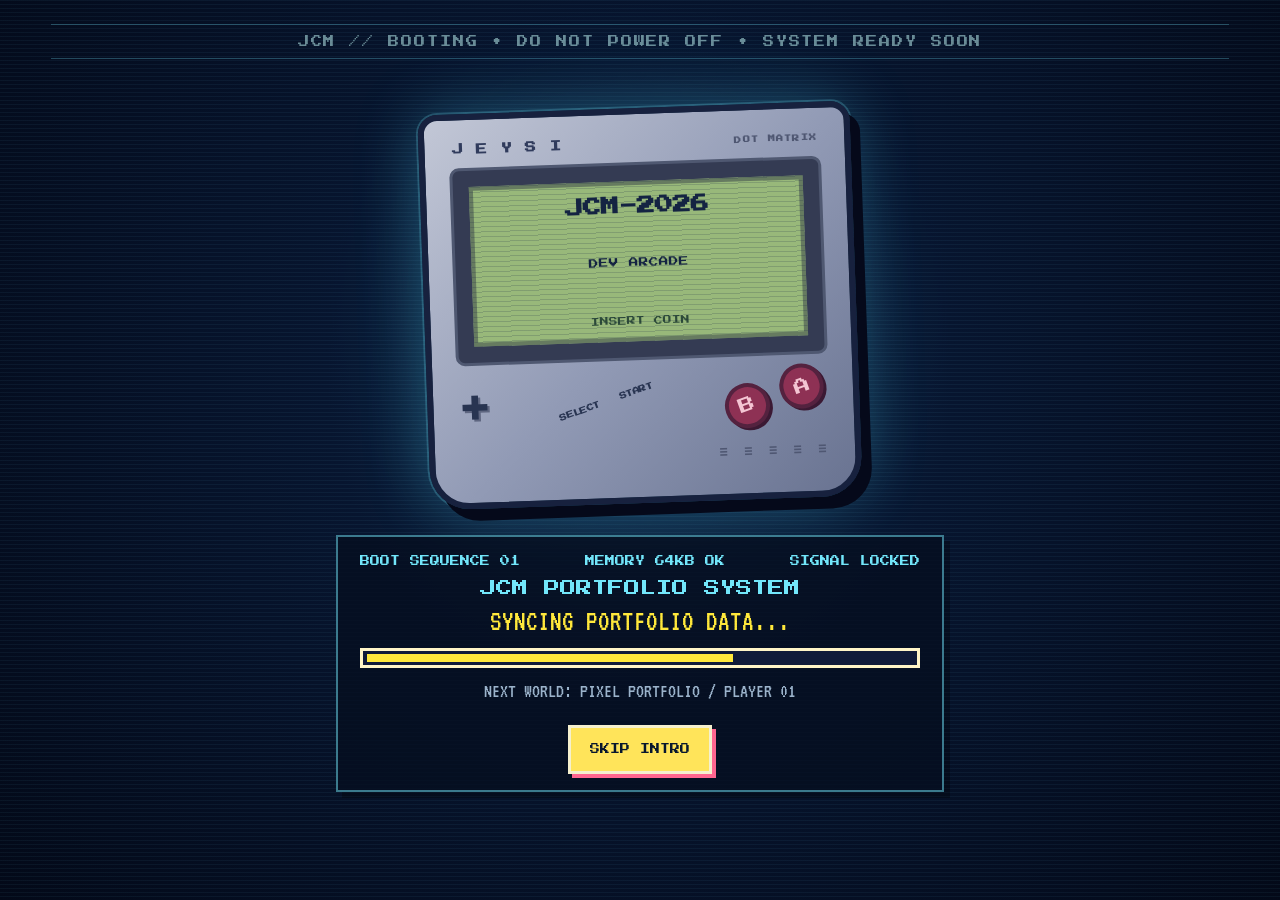
<file: index.html>
<!doctype html>
<html lang="en">
<head>
  <meta charset="UTF-8">
  <meta name="viewport" content="width=device-width, initial-scale=1.0">
  <meta name="description" content="John Carlo Manalo's pixel portfolio entrance.">
  <title>Portfolio | John Carlo Manalo 2026</title>
  <link rel="icon" href="./assets/images/john-carlo-profile.png" type="image/png">
  <link rel="stylesheet" href="./landing.css?v=6">
  <link rel="stylesheet" href="./assets/css/responsive-pixel.css?v=2">
</head>
<body class="booting">
  <section class="boot-screen" id="boot-screen" aria-label="Portfolio system booting">
    <div class="gameboy" aria-hidden="true">
      <div class="gameboy-top"><span>J E Y S I</span><b>DOT MATRIX</b></div>
      <div class="gameboy-screen"><span class="boot-scanline"></span><strong>JCM-2026</strong><small>DEV ARCADE</small><em>INSERT COIN</em></div>
      <div class="gameboy-controls"><span class="dpad">✚</span><span class="select-start">SELECT&nbsp;&nbsp; START</span><span class="buttons"><b>B</b><b>A</b></span></div>
      <div class="gameboy-speaker">≡ ≡ ≡ ≡ ≡</div>
    </div>
    <div class="boot-copy">
      <div class="boot-meta"><span>BOOT SEQUENCE 01</span><span>MEMORY 64KB OK</span><span>SIGNAL LOCKED</span></div>
      <p class="boot-brand">JCM PORTFOLIO SYSTEM</p>
      <p class="boot-status" id="boot-status">POWERING ON...</p>
      <div class="boot-progress" aria-hidden="true"><span id="boot-progress"></span></div>
      <p class="boot-next">NEXT WORLD: PIXEL PORTFOLIO / PLAYER 01</p>
      <button class="boot-skip" id="boot-skip" type="button">SKIP INTRO</button>
    </div>
  </section>
  <main class="landing" aria-labelledby="landing-title">
    <div class="star-field" aria-hidden="true"><i></i><i></i><i></i><i></i><i></i><i></i><i></i><i></i><i></i><i></i><i></i><i></i></div>
    <div class="landing-frame" aria-hidden="true">
      <span class="frame-label frame-label-left">JCM // DEV ARCADE</span>
      <span class="frame-label frame-label-right">BUILD 2026.08 // ONLINE</span>
      <span class="frame-corner corner-tl"></span><span class="frame-corner corner-tr"></span>
      <span class="frame-corner corner-bl"></span><span class="frame-corner corner-br"></span>
    </div>
    <div class="ufo-encounter" id="ufo-encounter" role="img" aria-label="Interactive alien UFO. Move the cursor close to trigger its laser.">
      <div class="ufo-beam"></div><div class="ufo-particles" aria-hidden="true"><i></i><i></i><i></i><i></i><i></i><i></i></div><img class="ufo-sprite sprite-image" src="./assets/images/custom-ufo-web.png" alt="" width="640" height="427" decoding="async"><div class="ufo-dome"><span></span><span></span><span></span></div><div class="ufo-body"><b></b><b></b><b></b></div><div class="ufo-lights"><i></i><i></i><i></i><i></i></div>
      <div class="alien-face"><i></i><i></i><b></b></div>
    </div>
    <div class="pixel-cow" id="pixel-cow" role="img" aria-label="A custom pixel cow wandering across the field"><img class="cow-sprite sprite-image" src="./assets/images/custom-cow-web.png" alt="" width="640" height="427" decoding="async"><div class="cow-dust" aria-hidden="true"><i></i><i></i><i></i></div><span class="cow-body"></span><span class="cow-neck"></span><span class="cow-head"></span><i class="cow-leg one"></i><i class="cow-leg two"></i><i class="cow-leg three"></i><i class="cow-leg four"></i><b class="cow-tail"></b></div>
    <div class="cursor-target" id="cursor-target" aria-hidden="true">✦</div>
    <div class="alien-alert" id="alien-alert" aria-live="polite">ALIEN SIGNAL // STAY SHARP</div>
    <div class="abduction-flash" id="abduction-flash" aria-hidden="true"><i></i><i></i><i></i><i></i><i></i><i></i></div>
    <aside class="telemetry telemetry-left" aria-hidden="true"><span class="telemetry-title">MISSION LOG</span><strong>PLAYER 01</strong><small>FULL STACK / AI SYSTEMS</small><span class="telemetry-line"><i></i> SIGNAL: STABLE</span><span class="telemetry-line"><i></i> WORLD: ONLINE</span></aside>
    <aside class="telemetry telemetry-right" aria-hidden="true"><span class="telemetry-title">LOADOUT</span><strong>14 SKILLS</strong><small>4 FEATURED BUILDS</small><span class="telemetry-chip">AI / OCR</span><span class="telemetry-chip">POWER BI</span></aside>
    <div class="cloud one" aria-hidden="true"></div><div class="cloud two" aria-hidden="true"></div><div class="cloud three" aria-hidden="true"></div>
    <div class="mountains" aria-hidden="true"></div><div class="trees" aria-hidden="true"></div><div class="ground" aria-hidden="true"></div><div class="path" aria-hidden="true"></div>
    <section class="landing-card">
      <div class="landing-kicker">J E Y S I // PLAYER 01</div>
      <h1 class="landing-title" id="landing-title">PORTFOLIO</h1>
      <p class="landing-name">JOHN CARLO MANALO</p>
      <p class="landing-year">2026</p>
      <a class="explore-btn" href="./portfolio.html">EXPLORE <span aria-hidden="true">➜</span></a>
      <p class="landing-note">A pixel quest through systems, data, AI, and design.</p>
      <div class="landing-scroll-cue" aria-hidden="true"><span></span> PRESS EXPLORE TO START THE QUEST <span></span></div>
    </section>
    <div class="world-status" aria-hidden="true"><span class="status-dot"></span> WORLD STATUS: READY <b>///</b> NO COINS REQUIRED</div>
  </main>
  <script src="./assets/js/boot-sequence.js?v=2"></script>
  <script src="./assets/js/landing-interactions.js?v=6"></script>
</body>
</html>
</file>
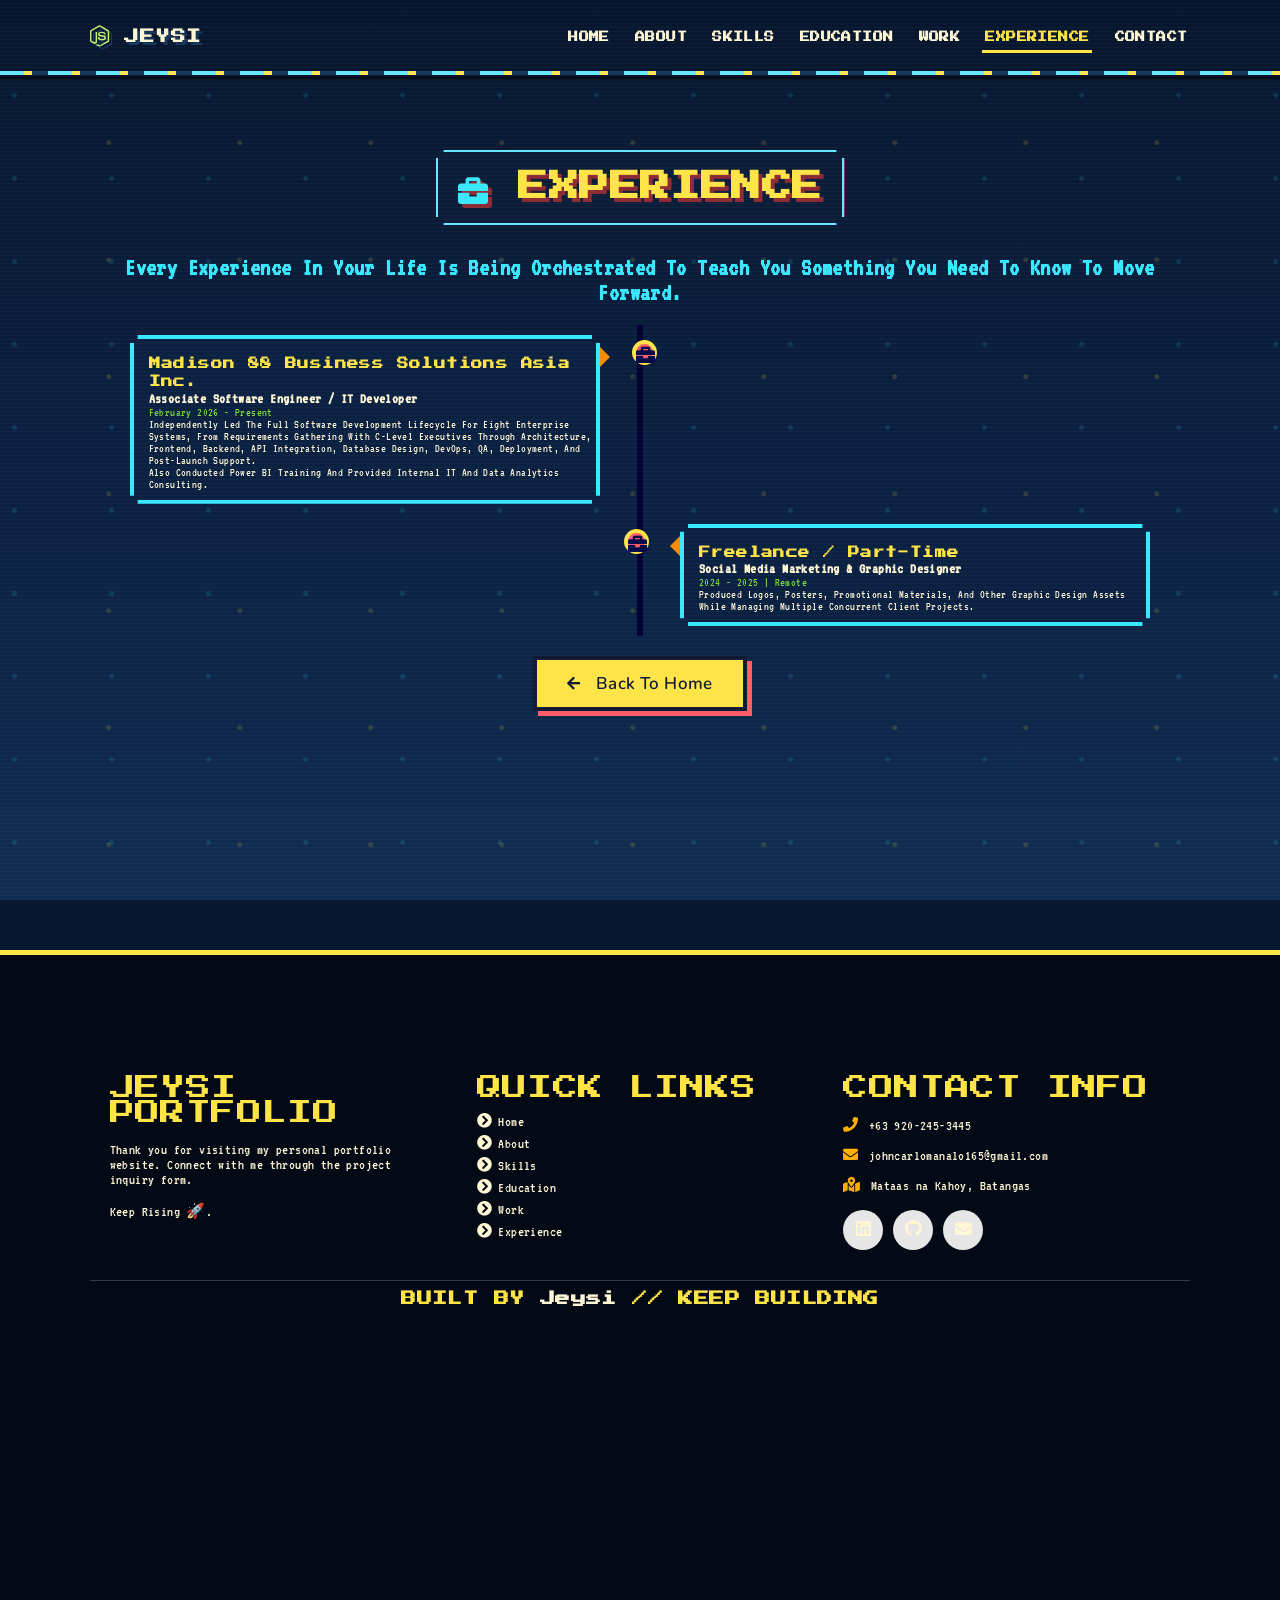
<file: experience/index.html>
<!DOCTYPE html>
<html lang="en">
<head>
    <meta charset="UTF-8">
    <meta http-equiv="X-UA-Compatible" content="IE=edge">
    <meta name="viewport" content="width=device-width, initial-scale=1.0">
    <link rel="stylesheet" href="./style.css">
    <link rel="stylesheet" href="/assets/css/pixel-theme.css?v=2">
    <link rel="stylesheet" href="/assets/css/arcade-overhaul.css?v=9">
    <link rel="stylesheet" href="/assets/css/responsive-pixel.css?v=2">
    <!-- Font Awesome -->
    <link rel="stylesheet" href="https://cdnjs.cloudflare.com/ajax/libs/font-awesome/5.15.3/css/all.min.css" integrity="sha512-iBBXm8fW90+nuLcSKlbmrPcLa0OT92xO1BIsZ+ywDWZCvqsWgccV3gFoRBv0z+8dLJgyAHIhR35VZc2oM/gI1w==" crossorigin="anonymous" referrerpolicy="no-referrer" />
    <link id='favicon' rel="shortcut icon" href="/assets/images/john-carlo-profile.png" type="image/png">

    <title>Experience | Portfolio John carlo Manalo</title>
</head>
<body class="arcade-subpage">

<!-- navbar starts -->
<header>
        <a href="/portfolio.html" class="logo"><i class="fab fa-node-js"></i> Jeysi</a>

        <div id="menu" class="fas fa-bars"></div>
        <nav class="navbar">
            <ul>
            <li><a href="/portfolio.html#home">Home</a></li>
            <li><a href="/portfolio.html#about">About</a></li>
            <li><a href="/portfolio.html#skills">Skills</a></li>
            <li><a href="/portfolio.html#education">Education</a></li>
            <li><a href="/portfolio.html#work">Work</a></li>
            <li><a class="active" href="/portfolio.html#experience">Experience</a></li>
            <li><a href="/portfolio.html#contact">Contact</a></li>
            </ul>
        </nav>
</header>
<!-- navbar ends -->

<!-- experience section starts -->
<section class="experience" id="experience">

  <h1 class="heading"><i class="fas fa-briefcase"></i> Experience</h1>
  <div class="quote">
      <span>every experience in your life is being orchestrated to teach you something you need to know to move forward.</span>
  </div>

  <div class="timeline">

    <div class="container left">
      <div class="content">
        <div class="tag">
          <h2>Madison 88 Business Solutions Asia Inc.</h2>
        </div>
        <div class="desc">
            <h3>Associate Software Engineer / IT Developer</h3>
            <p>February 2026 - present</p>
            <p>Independently led the full software development lifecycle for eight enterprise systems, from requirements gathering with C-level executives through architecture, frontend, backend, API integration, database design, DevOps, QA, deployment, and post-launch support.</p>
            <p>Also conducted Power BI training and provided internal IT and data analytics consulting.</p>
        </div>
      </div>
    </div>

    <div class="container right">
      <div class="content">
        <div class="tag">
          <h2>Freelance / Part-time</h2>
        </div>
        <div class="desc">
            <h3>Social Media Marketing &amp; Graphic Designer</h3>
            <p>2024 - 2025 | Remote</p>
            <p>Produced logos, posters, promotional materials, and other graphic design assets while managing multiple concurrent client projects.</p>
        </div>
      </div>
    </div>

  </div>

  <div class="morebtn">
    <a href="/portfolio.html#experience" class="btn">
        <i class="fas fa-arrow-left"></i>
        <span>Back to Home</span>
  </a>
  </div>

</div>
</section>
<!-- experience section ends -->

<!-- footer section starts -->
<section class="footer">

  <div class="box-container">

      <div class="box">
          <h3>Jeysi Portfolio</h3>
          <p>Thank you for visiting my personal portfolio website. Connect with me through the project inquiry form. <br/> <br/> Keep Rising 🚀.</p>
      </div>

      <div class="box">
          <h3>quick links</h3>
          <a href="/portfolio.html#home"><i class="fas fa-chevron-circle-right"></i> home</a>
          <a href="/portfolio.html#about"><i class="fas fa-chevron-circle-right"></i> about</a>
          <a href="/portfolio.html#skills"><i class="fas fa-chevron-circle-right"></i> skills</a>
          <a href="/portfolio.html#education"><i class="fas fa-chevron-circle-right"></i> education</a>
          <a href="/portfolio.html#work"><i class="fas fa-chevron-circle-right"></i> work</a>
          <a href="/portfolio.html#experience"><i class="fas fa-chevron-circle-right"></i> experience</a>
      </div>

      <div class="box">
          <h3>contact info</h3>
          <p> <i class="fas fa-phone"></i>+63 920-245-3445</p>
          <p> <i class="fas fa-envelope"></i>johncarlomanalo165@gmail.com</p>
          <p> <i class="fas fa-map-marked-alt"></i>Mataas na Kahoy, Batangas</p>
          <div class="share">

            <a href="https://www.linkedin.com/in/john-carlo-manalo-54582b171" class="fab fa-linkedin" aria-label="LinkedIn" target="_blank" rel="noopener noreferrer"></a>
            <a href="https://github.com/mochines20" class="fab fa-github" aria-label="GitHub" target="_blank" rel="noopener noreferrer"></a>
            <a href="mailto:johncarlomanalo165@gmail.com" class="fas fa-envelope" aria-label="Email"></a>
          </div>
      </div>
  </div>

  <p class="credit">Built by <a href="https://www.linkedin.com/in/john-carlo-manalo-54582b171">Jeysi</a> // KEEP BUILDING</p>

</section>
<!-- footer section ends -->

<!-- scroll top btn -->
<a href="#experience" class="fas fa-angle-up" id="scroll-top"></a>
<!-- scroll back to top -->


<!-- ==== ALL MAJOR JAVASCRIPT CDNS STARTS ==== -->
<!-- jquery cdn -->
<script src="https://cdnjs.cloudflare.com/ajax/libs/jquery/3.6.0/jquery.min.js" integrity="sha512-894YE6QWD5I59HgZOGReFYm4dnWc1Qt5NtvYSaNcOP+u1T9qYdvdihz0PPSiiqn/+/3e7Jo4EaG7TubfWGUrMQ==" crossorigin="anonymous" referrerpolicy="no-referrer"></script>

<!-- ==== ALL MAJOR JAVASCRIPT CDNS ENDS ==== -->

<script src="./script.js?v=2"></script>

</body>
</html>
</file>
<file: landing.css>
@import url('https://fonts.googleapis.com/css2?family=Press+Start+2P&family=VT323&display=swap');

:root { --sky:#081f42; --sky2:#0d3f68; --yellow:#ffe83b; --red:#ef4e43; --green:#6dd74d; --cream:#fff5c7; }
* { box-sizing:border-box; }
html, body { margin:0; min-height:100%; }
body.booting { overflow:hidden; }
body.booting .landing { visibility:hidden; }
.boot-screen { position:fixed; inset:0; z-index:100; display:grid; place-items:center; align-content:center; gap:2rem; padding:2rem; color:var(--cream); background:radial-gradient(circle at 50% 42%,#102d4c 0,#07152f 38%,#030918 100%); font-family:'VT323',monospace; text-align:center; }
.boot-screen::before { content:''; position:absolute; inset:0; opacity:.22; background:repeating-linear-gradient(0deg, transparent 0 3px, rgba(117,224,255,.25) 3px 4px), radial-gradient(circle at 50% 35%, rgba(51,129,180,.45), transparent 38%); pointer-events:none; }
.boot-screen::after { content:'JCM // BOOTING  •  DO NOT POWER OFF  •  SYSTEM READY SOON'; position:absolute; left:4%; right:4%; top:1.5rem; padding:.7rem; border-top:1px solid rgba(114,230,250,.28); border-bottom:1px solid rgba(114,230,250,.28); color:rgba(185,236,237,.55); font:clamp(.45rem,1vw,.7rem) 'Press Start 2P',monospace; letter-spacing:.12rem; }
.gameboy { position:relative; z-index:1; width:min(27rem,78vw); padding:1.5rem 1.7rem 2.2rem; border:6px solid #17213e; border-radius:1.2rem 1.2rem 2.5rem 2.5rem; background:linear-gradient(135deg,#c2c7d6 0,#919ab5 52%,#697391 100%); box-shadow:10px 12px 0 #05091a, 0 0 0 2px rgba(114,230,250,.22), 0 0 4rem rgba(85,226,255,.3); transform:rotate(-2deg); animation:console-float 1.5s steps(3,end) infinite; }
.gameboy-top { display:flex; justify-content:space-between; align-items:center; color:#303b5c; font:bold .7rem 'Press Start 2P',monospace; letter-spacing:.08rem; margin-bottom:1rem; }
.gameboy-top b { font-size:.45rem; color:#4f5772; }
.gameboy-screen { position:relative; display:grid; place-items:center; gap:.6rem; min-height:12rem; overflow:hidden; border:1rem solid #343b53; border-radius:.4rem; color:#142342; background:#98b87a; box-shadow:inset 0 0 0 4px #667b60,0 0 0 3px #4f5871; font-family:'Press Start 2P',monospace; }
.gameboy-screen strong { font-size:1.15rem; }.gameboy-screen small { font-size:.6rem; }.gameboy-screen em { margin-top:.5rem; color:#2d4b39; font-size:.55rem; font-style:normal; animation:blink 1s steps(2,end) infinite; }
.boot-scanline { position:absolute; inset:0; opacity:.18; background:repeating-linear-gradient(0deg, transparent 0 4px, #142342 4px 5px); pointer-events:none; }
.gameboy-controls { display:flex; align-items:center; justify-content:space-between; margin-top:1.2rem; color:#283451; }.dpad { font-size:3rem; line-height:1; text-shadow:2px 2px #5e6680; }.select-start { font:bold .45rem 'Press Start 2P',monospace; transform:rotate(-18deg); }.buttons { display:flex; gap:.8rem; transform:rotate(-18deg); }.buttons b { display:grid; place-items:center; width:2.8rem; height:2.8rem; border-radius:50%; color:#f4c5d3; background:#8e3154; border:4px solid #54223f; font:1rem 'Press Start 2P',monospace; box-shadow:2px 3px #3b1933; }
.gameboy-speaker { margin-top:1.3rem; color:#4f5772; text-align:right; font:bold .85rem 'Press Start 2P',monospace; letter-spacing:.08rem; }
.boot-copy { position:relative; z-index:1; width:min(38rem,88vw); padding:1.15rem 1.4rem 1rem; border:2px solid rgba(114,230,250,.5); background:rgba(5,14,32,.8); box-shadow:6px 6px 0 rgba(0,0,0,.28); }.boot-meta { display:flex; justify-content:space-between; gap:1rem; color:#72e6fa; font:clamp(.42rem,1vw,.62rem) 'Press Start 2P',monospace; }.boot-brand { margin:.9rem 0 .7rem; color:#72e6fa; font:clamp(.7rem,2vw,1rem) 'Press Start 2P',monospace; }.boot-status { margin:.7rem 0; color:var(--yellow); font-size:1.8rem; }.boot-progress { height:1.3rem; padding:.2rem; border:3px solid var(--cream); background:#101b39; }.boot-progress span { display:block; width:0; height:100%; background:var(--yellow); transition:width .3s steps(5,end); }.boot-next { margin:.8rem 0 0; color:#9bb3cb; font-size:1.25rem; }.boot-hint { margin:1rem 0 0; color:#b9eced; font-size:1.4rem; animation:blink 1.2s steps(2,end) infinite; }
@keyframes console-float { 50% { transform:translateY(-.35rem) rotate(-2deg); } } @keyframes blink { 50% { opacity:.25; } }
body.boot-complete .boot-screen { animation:boot-out .65s steps(4,end) forwards; pointer-events:none; } @keyframes boot-out { to { opacity:0; transform:scale(1.04); } }
body {
  min-height:100vh;
  overflow:hidden;
  color:var(--cream);
  font-family:'VT323', monospace;
  background:
    radial-gradient(circle at 9% 18%, #d5f5ff 0 1px, transparent 2px),
    radial-gradient(circle at 72% 15%, #d5f5ff 0 1px, transparent 2px),
    radial-gradient(circle at 45% 30%, #73e9ff 0 2px, transparent 3px),
    linear-gradient(180deg, var(--sky) 0%, var(--sky2) 58%, #164f67 100%);
  background-size:83px 71px, 109px 97px, 151px 113px, auto;
}
body::before {
  content:''; position:fixed; inset:0; pointer-events:none; opacity:.12;
  background:repeating-linear-gradient(0deg, rgba(255,255,255,.5) 0 1px, transparent 1px 4px);
  z-index:10;
}
.landing { position:relative; min-height:100vh; overflow:hidden; display:grid; place-items:center; padding:4rem 2rem 14rem; isolation:isolate; }
.star-field { position:absolute; inset:0; pointer-events:none; z-index:0; }
.star-field i { position:absolute; width:.3rem; height:.3rem; background:#d5f5ff; box-shadow:2px 2px 0 #73e9ff; animation:star-flicker 2.4s steps(3,end) infinite; }
.star-field i:nth-child(1){left:7%;top:18%;}.star-field i:nth-child(2){left:29%;top:12%;width:.2rem;height:.2rem;animation-delay:.3s}.star-field i:nth-child(3){left:48%;top:22%;width:.45rem;height:.45rem;animation-delay:.8s}.star-field i:nth-child(4){left:69%;top:10%;}.star-field i:nth-child(5){left:86%;top:19%;width:.2rem;height:.2rem;animation-delay:1.1s}.star-field i:nth-child(6){left:16%;top:37%;width:.2rem;height:.2rem;}.star-field i:nth-child(7){left:39%;top:31%;animation-delay:.6s}.star-field i:nth-child(8){left:60%;top:38%;width:.2rem;height:.2rem;}.star-field i:nth-child(9){left:94%;top:42%;width:.45rem;height:.45rem;animation-delay:1.5s}.star-field i:nth-child(10){left:4%;top:55%;width:.2rem;height:.2rem;}.star-field i:nth-child(11){left:77%;top:48%;animation-delay:.9s}.star-field i:nth-child(12){left:53%;top:9%;width:.2rem;height:.2rem;}
.ufo-encounter { position:absolute; z-index:4; top:18%; right:12%; width:12rem; height:7rem; cursor:crosshair; filter:drop-shadow(0 1rem 1rem rgba(0,0,0,.35)); animation:ufo-float 4s steps(8,end) infinite; transition:transform .2s steps(3,end); }
.ufo-beam { position:absolute; left:3.1rem; top:5rem; width:6rem; height:4rem; opacity:0; background:linear-gradient(135deg,rgba(134,255,118,.6),transparent); clip-path:polygon(26% 0,74% 0,100% 100%,0 100%); transition:opacity .35s ease,height 1s cubic-bezier(.22,1,.36,1); }
.ufo-dome { position:absolute; left:3.5rem; top:.3rem; width:5rem; height:2.8rem; border:4px solid #172652; border-bottom:0; border-radius:5rem 5rem 0 0; background:#76e5e0; box-shadow:inset 0 0 0 4px #39a4ae; }
.ufo-dome span { position:absolute; width:.45rem; height:.45rem; border-radius:50%; background:#16224d; bottom:.7rem; }.ufo-dome span:nth-child(1){left:1rem}.ufo-dome span:nth-child(2){left:2.1rem}.ufo-dome span:nth-child(3){right:.8rem}
.ufo-body { position:absolute; left:1.5rem; top:2.5rem; width:9rem; height:2.2rem; border:4px solid #172652; border-radius:50%; background:linear-gradient(#a8fff0 0 28%,#43c8a7 29% 100%); box-shadow:inset 0 -5px 0 #1d806e, 0 5px 0 #172652; }.ufo-body b { position:absolute; bottom:-.5rem; width:.7rem;height:.7rem; border-radius:50%; background:#ffe44a; border:3px solid #172652; }.ufo-body b:nth-child(1){left:1.2rem}.ufo-body b:nth-child(2){left:4.1rem;background:#ff6c76}.ufo-body b:nth-child(3){right:1.2rem}
.alien-face { position:absolute; left:5.15rem; top:.9rem; width:1.6rem; height:1.3rem; z-index:2; }.alien-face i { position:absolute; top:.4rem; width:.45rem;height:.6rem;background:#14224d;border-radius:50%; }.alien-face i:first-child{left:.1rem}.alien-face i:nth-child(2){right:.1rem}.alien-face b { position:absolute; left:.55rem; bottom:0; width:.5rem;height:.15rem;border-bottom:2px solid #14224d;border-radius:50%; }
.ufo-lights { position:absolute; left:1.2rem; right:1.2rem; bottom:-.5rem; display:flex; justify-content:space-between; }.ufo-lights i { width:.55rem;height:.55rem;border-radius:50%;background:#ffe44a;border:2px solid #172652;animation:alien-light .8s steps(2,end) infinite; }.ufo-lights i:nth-child(2){animation-delay:.2s}.ufo-lights i:nth-child(3){animation-delay:.4s}.ufo-lights i:nth-child(4){animation-delay:.6s}
.ufo-encounter.is-alert { transform:scale(1.12) rotate(4deg); }.ufo-encounter.is-alert .ufo-beam { opacity:1; }.ufo-encounter.is-alert .ufo-body { background:linear-gradient(#ffc2c2 0 28%,#ed5962 29% 100%); }.cursor-target { position:fixed; z-index:8; pointer-events:none; display:none; color:#ff5965; font-size:2rem; text-shadow:3px 3px 0 #172652; transform:translate(-50%,-50%); }.cursor-target.is-visible { display:block; animation:target-lock .4s steps(2,end) infinite; }.alien-alert { position:fixed; z-index:7; right:2rem; top:6rem; padding:.7rem 1rem; display:none; color:#ffe44a; background:#172652; border:3px solid #ff5965; font: .6rem 'Press Start 2P',monospace; }.alien-alert.is-visible { display:block; animation:alert-pop .3s steps(2,end); }
.ufo-encounter.patrolling { animation:ufo-float 3.2s ease-in-out infinite; transition:left 2.2s cubic-bezier(.22,1,.36,1),top 2.2s cubic-bezier(.22,1,.36,1); will-change:left,top,transform; }.ufo-encounter.abducting { animation:none; transition:left 2.1s cubic-bezier(.22,1,.36,1),top 2.1s cubic-bezier(.22,1,.36,1); }.ufo-encounter.beam-active .ufo-beam { opacity:1; height:13rem; background:linear-gradient(180deg,rgba(134,255,118,.7),rgba(134,255,118,.05)); }.ufo-encounter.departing { animation:ufo-depart 1.4s cubic-bezier(.4,0,1,1) forwards; }.ufo-encounter.ufo-hidden { visibility:hidden; opacity:0; }
.pixel-cow { position:absolute; z-index:3; left:-12rem; bottom:16%; width:10rem; height:6.5rem; image-rendering:pixelated; animation:cow-walk 24s linear infinite; transition:opacity .5s ease,filter .4s ease; will-change:left,transform; }.cow-body { position:absolute; left:1rem; top:1.8rem; width:6.2rem; height:3rem; border:4px solid #172652; background:#fff4d2; box-shadow:inset 1.5rem 0 #172652,inset 3.4rem 0 #fff,inset 4.7rem 0 #172652; }.cow-body::before { content:''; position:absolute; left:2.4rem; top:.7rem; width:.8rem; height:.8rem; background:#172652; box-shadow:1.2rem .8rem 0 #172652; }.cow-head { position:absolute; right:.2rem; top:1.1rem; width:2.7rem; height:2.8rem; border:4px solid #172652; background:#fff4d2; box-shadow:inset -.8rem .6rem #e66b74; }.cow-head::before,.cow-head::after { content:'';position:absolute;top:-.8rem;width:.7rem;height:1rem;border:3px solid #172652;background:#e7ba5b; }.cow-head::before{left:.1rem;transform:skew(-18deg)}.cow-head::after{right:.1rem;transform:skew(18deg)}.cow-leg { position:absolute; top:4.55rem; width:.7rem;height:1.7rem;border:4px solid #172652;background:#fff4d2; }.cow-leg.one{left:1.4rem}.cow-leg.two{left:2.8rem}.cow-leg.three{left:4.7rem}.cow-leg.four{left:6rem}.cow-tail{ position:absolute; left:.3rem; top:2rem; width:1rem;height:1.8rem;border-left:3px solid #172652;border-bottom:3px solid #172652;transform:rotate(25deg); }.pixel-cow.cow-targeted { animation-play-state:paused; filter:drop-shadow(0 0 1rem #ffe44a); }.pixel-cow.being-abducted { animation:cow-abduct 2.6s cubic-bezier(.22,1,.36,1) forwards; }.pixel-cow.cow-hidden { opacity:0; visibility:hidden; }
.pixel-cow { width:11rem; height:7rem; }
.pixel-cow .cow-body { left:.8rem; top:2rem; width:6.9rem; height:3.2rem; background:#fff9e8; box-shadow:inset 1.7rem 0 #263156,inset 3.6rem 0 #fff9e8,inset 5.1rem 0 #263156; }
.pixel-cow .cow-body::before { left:2.4rem; top:.65rem; width:1rem; height:1rem; background:#263156; box-shadow:1.5rem .95rem 0 #263156; }
.cow-neck { position:absolute; left:6.25rem; top:1.65rem; width:1.45rem; height:2.7rem; border:4px solid #172652; background:#fff9e8; z-index:1; }
.pixel-cow .cow-head { right:.05rem; top:1.15rem; width:3rem; height:3rem; background:radial-gradient(circle at 28% 34%,#172652 0 .16rem,transparent .2rem),radial-gradient(circle at 69% 34%,#172652 0 .16rem,transparent .2rem),linear-gradient(90deg,#fff9e8 0 55%,#e66b74 55% 100%); box-shadow:inset 0 -.55rem #e66b74; }
.pixel-cow .cow-head::before,.pixel-cow .cow-head::after { top:-.9rem; width:.8rem; height:1rem; background:#e7ba5b; }
.pixel-cow .cow-head::before { left:-.15rem; }.pixel-cow .cow-head::after { right:-.15rem; }
.cow-head { z-index:2; }
.cow-head { }
.pixel-cow .cow-leg { top:4.85rem; height:1.8rem; background:#fff9e8; box-shadow:inset 0 1.25rem #172652; }
.pixel-cow .cow-leg.one { left:1.15rem; }.pixel-cow .cow-leg.two { left:2.7rem; }.pixel-cow .cow-leg.three { left:4.7rem; }.pixel-cow .cow-leg.four { left:6.1rem; }
.pixel-cow .cow-tail { left:.05rem; top:2.05rem; border-color:#172652; }
.alien-shot { position:fixed; z-index:6; left:0; top:0; display:none; height:5px; transform-origin:left center; background:#ff5965; box-shadow:0 0 0 2px #172652,0 0 1rem #ff5965; pointer-events:none; }.alien-shot.is-active { display:block; animation:laser-zap .22s steps(2,end) infinite; }.ufo-encounter.is-hit { animation:alien-hit .42s steps(3,end); }
.landing::before { content:''; position:absolute; width:18rem; height:18rem; top:7%; left:17%; border-radius:50%; background:#ffe45a; box-shadow:0 0 0 1.5rem rgba(255,228,90,.12), 0 0 5rem 2rem rgba(255,220,55,.4); }
.landing::after { content:'✦'; position:absolute; top:7%; right:24%; color:#ffe04b; font-size:7rem; text-shadow:0 0 2rem #ffd21b; animation:twinkle 1.8s steps(2,end) infinite; }
.cloud { position:absolute; width:32rem; height:5rem; border-radius:50%; background:#0b3760; opacity:.9; box-shadow:8rem 1rem 0 #0b3760, 16rem -.6rem 0 #0b3760; }
.cloud.one { top:12%; left:42%; transform:scale(.8); }
.cloud.two { top:25%; right:-5rem; transform:scale(1.1); }
.cloud.three { top:36%; left:-10rem; transform:scale(.9); }
.mountains { position:absolute; left:0; right:0; bottom:22%; height:32%; background:linear-gradient(135deg, transparent 0 12%,#247995 12% 22%,transparent 22% 28%,#155571 28% 37%,transparent 37% 44%,#2a8ca1 44% 54%,transparent 54% 63%,#124965 63% 74%,transparent 74%),linear-gradient(45deg,transparent 0 25%,#155571 25% 39%,transparent 39% 48%,#1a7590 48% 62%,transparent 62% 73%,#124965 73%); opacity:.92; image-rendering:pixelated; }
.mountains::after { content:''; position:absolute; inset:18% 0 0; background:repeating-linear-gradient(90deg,transparent 0 5rem,rgba(101,228,255,.18) 5rem 5.3rem,transparent 5.3rem 9rem); clip-path:polygon(0 100%,8% 55%,14% 78%,23% 35%,31% 75%,42% 25%,52% 70%,62% 40%,73% 75%,84% 30%,95% 72%,100% 44%,100% 100%); }
.trees { position:absolute; left:0; right:0; bottom:15%; height:26%; background:linear-gradient(135deg,transparent 0 8%,#2f9e68 8% 15%,transparent 15% 23%,#3fb879 23% 32%,transparent 32% 42%,#237b62 42% 50%,transparent 50% 60%,#48bf7a 60% 69%,transparent 69% 80%,#2d9b67 80% 90%,transparent 90%); filter:drop-shadow(0 1rem 0 #1a5b5c); image-rendering:pixelated; }
.ground { position:absolute; left:0; right:0; bottom:0; height:18%; background:repeating-linear-gradient(90deg,#6ad95e 0 1.8rem,#b7e35c 1.8rem 3.5rem,#5bc26a 3.5rem 5.2rem),repeating-linear-gradient(0deg,transparent 0 1rem,rgba(20,90,75,.3) 1rem 1.2rem); border-top:1rem solid #ffe45a; box-shadow:inset 0 1.5rem 0 #27865e; image-rendering:pixelated; }
.path { position:absolute; left:0; right:0; bottom:0; height:11%; background:repeating-linear-gradient(90deg,#e7ba5b 0 4rem,#f0d37b 4rem 7rem,#d3954e 7rem 10rem),repeating-linear-gradient(0deg,rgba(255,255,255,.12) 0 4px,transparent 4px 10px); border-top:4px solid #8a573e; image-rendering:pixelated; }
.landing-card { position:relative; z-index:3; width:min(92vw, 86rem); text-align:center; padding:3rem 2rem 2rem; }
.landing-kicker { color:#72e6fa; font-family:'Press Start 2P',monospace; font-size:clamp(.7rem,1.4vw,1rem); letter-spacing:.15rem; text-shadow:3px 3px 0 #143e68; }
.landing-title { margin:2rem 0 .6rem; color:var(--yellow); font:clamp(3.6rem,10vw,9rem)/1.05 'Press Start 2P',monospace; letter-spacing:.05rem; text-shadow:8px 8px 0 var(--red), 12px 12px 0 #172652; }
.landing-name { margin:0; color:var(--cream); font:clamp(1.4rem,3vw,2.4rem)/1.5 'Press Start 2P',monospace; text-shadow:4px 4px 0 #122a54; }
.landing-year { margin:.8rem 0 2.5rem; color:var(--yellow); font:clamp(1.3rem,3vw,2.3rem) 'Press Start 2P',monospace; }
.explore-btn { display:inline-flex; align-items:center; justify-content:center; min-width:22rem; padding:1.6rem 2.2rem; color:#101a33; background:var(--yellow); border:6px solid #101a33; box-shadow:8px 8px 0 var(--red); font:1.2rem 'Press Start 2P',monospace; text-decoration:none; animation:press 2s steps(2,end) infinite; }
.explore-btn:hover, .explore-btn:focus-visible { transform:translate(4px,4px); box-shadow:4px 4px 0 var(--red); outline:4px solid var(--cream); outline-offset:4px; }
.landing-note { margin-top:2rem; color:#b9eced; font-size:2rem; }
@keyframes twinkle { 50% { transform:scale(.7) rotate(12deg); opacity:.4; } }
@keyframes press { 0%,100% { box-shadow:8px 8px 0 var(--red); } 50% { box-shadow:10px 10px 0 var(--red), 0 0 0 6px rgba(255,228,71,.12); } }
@keyframes star-flicker { 50% { opacity:.25; transform:scale(.6); } }
@keyframes ufo-float { 0%,100%{transform:translate(0,0)} 25%{transform:translate(-2rem,1rem)} 50%{transform:translate(-1rem,2rem)} 75%{transform:translate(1rem,.5rem)} }
@keyframes alien-light { 50%{opacity:.25} }
@keyframes target-lock { 50%{transform:translate(-50%,-50%) scale(1.4);opacity:.5} }
@keyframes alert-pop { from{transform:translateY(-1rem);opacity:0}to{transform:none;opacity:1} }
@keyframes laser-zap { 50%{opacity:.25;height:9px} } @keyframes alien-hit { 25%{filter:drop-shadow(0 0 1rem #ff5965) brightness(1.8);transform:translateX(-.7rem)}75%{transform:translateX(.7rem)} } @keyframes cow-walk { from{left:-12rem}to{left:105vw} } @keyframes cow-abduct { 0%{transform:translate3d(0,0,0) scale(1);opacity:1} 45%{transform:translate3d(0,-4rem,0) scale(.95);opacity:1} 78%{transform:translate3d(0,-12rem,0) scale(.62);opacity:.82}100%{transform:translate3d(0,-17rem,0) scale(.25);opacity:0} } @keyframes ufo-depart { to{transform:translate3d(0,-15rem,0) scale(.6);opacity:0} }

/* The capture has a readable, game-like rhythm: lift first, flash on launch. */
.pixel-cow.being-abducted { animation:cow-abduct 2.8s cubic-bezier(.22,1,.36,1) forwards !important; transform-origin:center bottom; }
.ufo-encounter.departing { animation:ufo-depart 1.4s cubic-bezier(.22,1,.36,1) forwards; filter:drop-shadow(0 0 1rem #72e6fa); }
.abduction-flash { position:fixed; inset:0; z-index:20; pointer-events:none; opacity:0; background:rgba(255,255,220,0); }
.abduction-flash.is-active { animation:screen-flash .7s steps(4,end) both; }
.abduction-flash i { position:absolute; width:.45rem; height:.45rem; left:50%; top:50%; background:#ffe44a; box-shadow:0 0 0 .2rem #fff6ae,0 0 1rem #72e6fa; opacity:0; }
.abduction-flash.is-active i { animation:burst-pixel .7s cubic-bezier(.22,1,.36,1) both; }
.abduction-flash i:nth-child(1){--dx:-10rem;--dy:-5rem}.abduction-flash i:nth-child(2){--dx:10rem;--dy:-4rem}.abduction-flash i:nth-child(3){--dx:-13rem;--dy:2rem}.abduction-flash i:nth-child(4){--dx:13rem;--dy:3rem}.abduction-flash i:nth-child(5){--dx:-5rem;--dy:7rem}.abduction-flash i:nth-child(6){--dx:6rem;--dy:6rem}
@keyframes screen-flash { 0%{opacity:0;background:rgba(255,255,220,0)} 18%{opacity:1;background:rgba(255,255,220,.78)} 42%{opacity:.25;background:rgba(114,230,250,.18)} 100%{opacity:0;background:transparent} }
@keyframes burst-pixel { 0%{opacity:0;transform:translate(-50%,-50%) scale(.4)} 18%{opacity:1} 100%{opacity:0;transform:translate(calc(-50% + var(--dx)),calc(-50% + var(--dy))) scale(1.8)} }
@media (max-width:600px) { .landing { padding-bottom:12rem; } .landing::before { width:10rem; height:10rem; top:8%; left:10%; } .cloud { transform:scale(.55) !important; } .landing-title { font-size:clamp(2.7rem,12vw,5rem); } .landing-name { font-size:1rem; } .explore-btn { min-width:18rem; font-size:.9rem; } .landing-note { font-size:1.6rem; } .ufo-encounter { top:13%; right:4%; transform:scale(.7); }.ufo-encounter.is-alert { transform:scale(.82); }.alien-alert { top:5rem; right:.7rem; font-size:.45rem; }.star-field i { transform:scale(.75); }.boot-meta { flex-direction:column; gap:.45rem; }.boot-next { font-size:1rem; }.boot-screen::after { top:1rem; font-size:.42rem; } }
@media (prefers-reduced-motion:reduce) { *,*::before,*::after { animation:none !important; } }

/* Landing polish: a framed arcade interface around the playable world. */
.landing-frame { position:absolute; inset:1.2rem; z-index:2; border:1px solid rgba(114,230,250,.28); pointer-events:none; box-shadow:inset 0 0 0 1px rgba(4,18,48,.6),0 0 0 1px rgba(255,228,90,.08); }
.landing-frame::before,.landing-frame::after { content:''; position:absolute; left:13%; right:13%; height:1px; background:linear-gradient(90deg,transparent,#72e6fa 20%,#72e6fa 80%,transparent); opacity:.55; }
.landing-frame::before { top:3.1rem; }.landing-frame::after { bottom:3.4rem; opacity:.25; }
.frame-label { position:absolute; top:1.25rem; padding:.35rem .55rem; color:#72e6fa; background:#071a37; border:1px solid rgba(114,230,250,.5); font:.48rem 'Press Start 2P',monospace; letter-spacing:.08rem; }
.frame-label-left { left:1.25rem; }.frame-label-right { right:1.25rem; color:#ffe45a; border-color:rgba(255,228,90,.45); }
.frame-corner { position:absolute; width:1.1rem; height:1.1rem; border-color:#ffe45a; }.corner-tl{top:-1px;left:-1px;border-top:3px solid;border-left:3px solid}.corner-tr{top:-1px;right:-1px;border-top:3px solid;border-right:3px solid}.corner-bl{bottom:-1px;left:-1px;border-bottom:3px solid;border-left:3px solid}.corner-br{bottom:-1px;right:-1px;border-bottom:3px solid;border-right:3px solid}
.telemetry { position:absolute; z-index:4; top:31%; width:12rem; padding:.9rem; display:grid; gap:.45rem; color:#d5f5ff; background:rgba(5,20,48,.68); border:1px solid rgba(114,230,250,.42); box-shadow:5px 5px 0 rgba(3,10,29,.45); font-family:'Press Start 2P',monospace; }
.telemetry-left { left:3.2rem; }.telemetry-right { right:3.2rem; }.telemetry::before { content:''; position:absolute; top:-.4rem; width:2.6rem; height:.35rem; background:#ffe45a; }.telemetry-left::before{left:.8rem}.telemetry-right::before{right:.8rem}
.telemetry-title { color:#72e6fa; font-size:.48rem; letter-spacing:.1rem; }.telemetry strong { color:#ffe45a; font-size:.78rem; }.telemetry small,.telemetry-line { font-size:.42rem; line-height:1.45; }.telemetry-line { color:#a9c8d7; }.telemetry-line i { display:inline-block; width:.38rem;height:.38rem;margin-right:.25rem;background:#70e85e; box-shadow:0 0 0 .15rem rgba(112,232,94,.12); }.telemetry-chip { display:inline-block; width:max-content; padding:.25rem .35rem; color:#101a33; background:#72e6fa; font-size:.4rem; }
.landing-card { transform:translateY(-1.3rem); }.landing-note { color:#fff; text-shadow:2px 2px 0 #143e68; }.landing-scroll-cue { display:flex; align-items:center; justify-content:center; gap:.7rem; margin-top:1.45rem; color:#72e6fa; font:.48rem 'Press Start 2P',monospace; letter-spacing:.07rem; animation:cue-blink 2.2s steps(2,end) infinite; }.landing-scroll-cue span { width:2rem;height:1px;background:#72e6fa;opacity:.55; }
.world-status { position:absolute; z-index:4; bottom:1.45rem; left:50%; transform:translateX(-50%); color:#b9eced; white-space:nowrap; font:.48rem 'Press Start 2P',monospace; letter-spacing:.06rem; }.world-status b { color:#ffe45a; margin:0 .7rem; }.status-dot { display:inline-block; width:.45rem;height:.45rem;margin-right:.4rem;background:#70e85e; box-shadow:0 0 0 .2rem rgba(112,232,94,.15); animation:status-pulse 1.4s steps(2,end) infinite; }
@keyframes cue-blink { 50% { opacity:.45; } } @keyframes status-pulse { 50% { opacity:.25; } }
@media (max-width:900px) { .telemetry { display:none; } .frame-label-right { display:none; } .landing-frame { inset:.75rem; } .landing-card { transform:translateY(-.4rem); } }
@media (max-width:600px) { .landing-scroll-cue { font-size:.38rem; gap:.4rem; }.landing-scroll-cue span { width:1rem; }.world-status { bottom:.8rem; font-size:.35rem; }.world-status b { margin:0 .25rem; } }

/* Reference-matched sprites replace the geometric fallback art. */
.ufo-encounter:has(.ufo-sprite) { width:16rem; height:9rem; }
.ufo-encounter .ufo-sprite { position:absolute; z-index:2; left:0; top:0; width:16rem; height:9rem; object-fit:contain; image-rendering:pixelated; filter:drop-shadow(0 .65rem .25rem rgba(0,0,0,.32)); animation:sprite-hover 2.8s steps(4,end) infinite; }
.ufo-encounter:has(.ufo-sprite) .ufo-dome,.ufo-encounter:has(.ufo-sprite) .ufo-body,.ufo-encounter:has(.ufo-sprite) .ufo-lights,.ufo-encounter:has(.ufo-sprite) .alien-face { display:none; }
.ufo-particles { position:absolute; z-index:1; left:3.2rem; right:3.2rem; bottom:-.2rem; height:2rem; pointer-events:none; }.ufo-particles i { position:absolute; width:.4rem; height:.4rem; background:#72e6fa; box-shadow:0 0 0 .15rem rgba(114,230,250,.2); opacity:0; animation:ufo-spark 1.1s steps(4,end) infinite; }.ufo-particles i:nth-child(1){left:10%;animation-delay:.05s}.ufo-particles i:nth-child(2){left:27%;animation-delay:.34s}.ufo-particles i:nth-child(3){left:45%;animation-delay:.62s}.ufo-particles i:nth-child(4){left:64%;animation-delay:.2s}.ufo-particles i:nth-child(5){left:79%;animation-delay:.82s}.ufo-particles i:nth-child(6){left:54%;animation-delay:.46s}.ufo-encounter:not(.patrolling):not(.beam-active) .ufo-particles i { animation-play-state:paused; opacity:0; }
.pixel-cow:has(.cow-sprite) { width:12rem; height:9rem; }
.pixel-cow .cow-sprite { position:absolute; z-index:2; left:0; top:0; width:12rem; height:9rem; object-fit:contain; image-rendering:pixelated; filter:drop-shadow(.35rem .5rem .1rem rgba(0,0,0,.3)); animation:sprite-step .48s steps(2,end) infinite; }
.pixel-cow:has(.cow-sprite) > span,.pixel-cow:has(.cow-sprite) > i,.pixel-cow:has(.cow-sprite) > b { display:none; }
.cow-dust { position:absolute; z-index:1; left:1rem; bottom:.2rem; width:8rem; height:1rem; pointer-events:none; }.cow-dust i { position:absolute; bottom:0; width:.45rem; height:.45rem; background:#f5d17c; opacity:0; animation:cow-dust .7s steps(3,end) infinite; }.cow-dust i:nth-child(1){left:10%;animation-delay:0s}.cow-dust i:nth-child(2){left:38%;animation-delay:.22s}.cow-dust i:nth-child(3){left:65%;animation-delay:.44s}.pixel-cow.cow-targeted .cow-sprite,.pixel-cow.cow-targeted .cow-dust i { animation-play-state:paused; }.pixel-cow.being-abducted .cow-dust i { animation:none;opacity:0; }
@keyframes sprite-hover { 50% { transform:translateY(.35rem); } }
@keyframes sprite-step { 50% { transform:translateY(.16rem); } }
@media (max-width:600px) { .ufo-encounter:has(.ufo-sprite) { transform:scale(.7); transform-origin:top right; }.ufo-encounter:has(.ufo-sprite).is-alert { transform:scale(.78); }.pixel-cow:has(.cow-sprite) { transform:scale(.72); transform-origin:bottom left; } }

/* Snow-capped mountain range matched to the supplied pixel reference. */
.mountains { background-image:url('./assets/images/pixel-mountains.png'); background-size:100% 100%; background-position:center bottom; background-repeat:no-repeat; opacity:1; }
.mountains::after { display:none; }

/* Supplied-reference night panorama: stars, cloud bands, and snowy horizon. */
.landing { background-image:url('./assets/images/pixel-night-mountains.png'); background-size:cover; background-position:center center; background-repeat:no-repeat; }
.landing::before,.landing::after,.star-field,.cloud,.mountains,.trees { display:none; }

/* Keep the cow visibly roaming in both directions instead of crossing once and freezing. */
.pixel-cow:has(.cow-sprite) { animation:cow-roam 12s linear infinite; will-change:left,transform; }
.pixel-cow .cow-sprite { width:14rem; height:10rem; animation:cow-step .42s steps(2,end) infinite; }
@keyframes cow-roam {
  0% { left:-15rem; transform:scaleX(1); }
  47% { left:calc(100vw - 4rem); transform:scaleX(1); }
  50% { left:calc(100vw - 4rem); transform:scaleX(-1); }
  97% { left:-15rem; transform:scaleX(-1); }
  100% { left:-15rem; transform:scaleX(1); }
}
@keyframes cow-step { 0%,100% { transform:translateY(0); } 50% { transform:translateY(.22rem); } }
@keyframes cow-dust { 0% { transform:translate(0,0) scale(.5); opacity:0; } 35% { opacity:.8; } 100% { transform:translate(-1.5rem,-.7rem) scale(1.25); opacity:0; } }
@keyframes ufo-spark { 0% { transform:translateY(0) scale(.5); opacity:0; } 30% { opacity:.9; } 100% { transform:translateY(1.7rem) scale(1.2); opacity:0; } }
@media (max-width:600px) { .pixel-cow .cow-sprite { width:12rem; height:9rem; } }

/* The custom UFO's underside stays centered over the cow during abduction. */
.ufo-encounter:has(.ufo-sprite) .ufo-beam { left:50%; top:6.7rem; width:5.5rem; transform:translateX(-50%); clip-path:polygon(25% 0,75% 0,100% 100%,0 100%); }
.ufo-encounter:has(.ufo-sprite).beam-active .ufo-beam { height:12rem; }
.pixel-cow:not(.cow-targeted):not(.being-abducted) .cow-sprite { animation:cow-step .36s steps(2,end) infinite; }
</file>
<file: assets/css/responsive-pixel.css>
/* Final responsive layer: crisp 8-bit geometry across every portfolio route. */
:root {
  --px-ink: #050d20;
  --px-panel: #0a1c38;
  --px-panel-hi: #102b4c;
  --px-cyan: #69e7ff;
  --px-lime: #bdf45f;
  --px-yellow: #ffe45a;
  --px-pink: #ff668f;
  --px-cream: #f7f2d0;
  --px-unit: 4px;
}

*, *::before, *::after { box-sizing: border-box; }
html { text-size-adjust: 100%; -webkit-text-size-adjust: 100%; }
img { max-width: 100%; }
button, a, input, textarea { -webkit-tap-highlight-color: transparent; }

body.portfolio-game,
body.arcade-subpage {
  background-color: var(--px-ink);
  background-image:
    linear-gradient(rgba(105,231,255,.035) 1px, transparent 1px),
    linear-gradient(90deg, rgba(105,231,255,.025) 1px, transparent 1px);
  background-size: 8px 8px;
}

body.portfolio-game :is(.heading,.pixel-kicker,.pixel-hud,.skills .container,.education .box,.work .work-frame,.work .box,.experience .content,.contact .container),
body.arcade-subpage :is(.heading,.work .box,.experience .content,.button-group) {
  border-radius: 0 !important;
}

body.portfolio-game :is(.heading,.pixel-kicker,.skills .container,.education .box,.work .work-frame,.experience .content,.contact .container),
body.arcade-subpage :is(.heading,.work .box,.experience .content) {
  clip-path: polygon(0 8px,8px 8px,8px 0,calc(100% - 8px) 0,calc(100% - 8px) 8px,100% 8px,100% calc(100% - 8px),calc(100% - 8px) calc(100% - 8px),calc(100% - 8px) 100%,8px 100%,8px calc(100% - 8px),0 calc(100% - 8px));
}

body.portfolio-game :is(.btn,.game-arrow,.mail-choice,.mail-modal__close,.button-area button),
body.arcade-subpage :is(.btn,.button-group button) {
  border-radius: 0 !important;
  transition: transform .12s steps(2,end), box-shadow .12s steps(2,end), color .12s steps(2,end), background .12s steps(2,end) !important;
}

body.portfolio-game :is(.btn,.game-arrow,.mail-choice,.button-area button):active,
body.arcade-subpage :is(.btn,.button-group button):active {
  transform: translate(4px,4px) !important;
  box-shadow: 0 0 0 transparent !important;
}

body.portfolio-game header,
body.arcade-subpage header {
  padding-inline: clamp(1.6rem,6vw,10%);
  border-bottom: 4px solid var(--px-cyan);
  box-shadow: inset 0 -4px 0 #17365b, 0 6px 0 rgba(0,0,0,.32);
}

body.portfolio-game header::after,
body.arcade-subpage header::after {
  content: '';
  position: absolute;
  left: 0;
  right: 0;
  bottom: -4px;
  height: 4px;
  background: repeating-linear-gradient(90deg,var(--px-cyan) 0 24px,var(--px-yellow) 24px 32px,#17365b 32px 48px);
}

body.portfolio-game header .logo,
body.arcade-subpage header .logo {
  font-family: 'Press Start 2P',monospace;
  font-size: clamp(1.25rem,1.7vw,1.7rem);
  text-shadow: 3px 3px 0 #17365b;
}

body.portfolio-game header .navbar ul li,
body.arcade-subpage header .navbar ul li { margin-left: clamp(1rem,1.5vw,2.2rem); }

body.portfolio-game header .navbar ul li a,
body.arcade-subpage header .navbar ul li a {
  padding: .8rem .3rem;
  font-size: clamp(.72rem,.8vw,1rem) !important;
  line-height: 1.5;
}

/* Fixed HUD behaves like a compact game status bar at every width. */
.game-hud {
  display: grid;
  grid-template-columns: auto auto minmax(8rem,1fr) 4rem 4rem;
  align-items: center;
  gap: 1rem;
}
.game-hud-title,.game-level { min-height: 4rem; display:flex; align-items:center; }
.game-progress { min-width: 0; }

body.portfolio-game .game-shell > section {
  width: 100%;
  max-width: none;
  scrollbar-color: var(--px-cyan) var(--px-ink);
  scrollbar-width: thin;
}
body.portfolio-game .game-shell > section::-webkit-scrollbar { width: 8px; }
body.portfolio-game .game-shell > section::-webkit-scrollbar-track { background: var(--px-ink); }
body.portfolio-game .game-shell > section::-webkit-scrollbar-thumb { background: var(--px-cyan); border: 2px solid var(--px-ink); }

body.portfolio-game .heading,
body.arcade-subpage .heading {
  max-width: calc(100vw - 3rem);
  line-height: 1.55;
  text-align: center;
}

body.portfolio-game .home { gap: clamp(2rem,5vw,7rem); }
body.portfolio-game .home .content { flex: 1 1 54rem; min-width: 0; }
body.portfolio-game .home .image { flex: 1 1 32rem; min-width: 0; display:flex; justify-content:center; }
body.portfolio-game .home .image img { width: min(100%,46rem); margin: 0; object-fit: cover; }
body.portfolio-game .home .content h2 { overflow-wrap: anywhere; }
body.portfolio-game .home .content h1 {
  margin:0;
  color:var(--px-cream);
  font:clamp(2.2rem,4vw,5rem)/1.5 'Press Start 2P',monospace;
  overflow-wrap:anywhere;
}
body.portfolio-game .home .content h1 span { color:#ef954d; }
body.portfolio-game .hero-actions { display:flex; flex-wrap:wrap; gap:1.2rem; margin-top:1.5rem; }
body.portfolio-game .home .hero-actions .btn { position:static; display:inline-flex; align-items:center; justify-content:center; min-height:5.2rem; margin:0; line-height:1.5; }
body.portfolio-game .home .hero-actions .btn span { line-height:1.5; }
body.portfolio-game .home .hero-secondary { color:var(--px-cream); background:var(--px-panel-hi); border-color:var(--px-cyan); box-shadow:.4rem .4rem 0 var(--px-pink); }
body.portfolio-game .pixel-hud { display:grid; grid-template-columns: repeat(3,minmax(0,1fr)); gap: 1rem; }
body.portfolio-game .pixel-hud > div { min-width:0; }

body.portfolio-game .about .row { max-width: 122rem; }
body.portfolio-game .about .image { min-width: 0; }
body.portfolio-game .about .image img { width: min(100%,34rem); margin: 1rem auto; }
body.portfolio-game .about .content { min-width: 0; overflow-wrap: anywhere; }
body.portfolio-game .about .tag { display:block; color: var(--px-lime) !important; font-family:'Press Start 2P',monospace; line-height:1.75; }
body.portfolio-game .about .box-container { display:grid !important; grid-template-columns:repeat(2,minmax(0,1fr)); gap:1rem !important; padding-block:1rem; }

body.portfolio-game .skills .row { display:grid !important; grid-template-columns:repeat(5,minmax(0,1fr)); gap:1.2rem; }
body.portfolio-game .skills .bar { width:auto !important; min-width:0; margin:0 !important; }
body.portfolio-game .skills .bar .info { padding:1rem .6rem; }
body.portfolio-game .skills .bar .info span { overflow-wrap:anywhere; line-height:1.35; }

body.portfolio-game .education .box-container { width:min(100%,112rem); }
body.portfolio-game .education .box { min-width:0; }

body.portfolio-game .work .work-frame { width:min(100%,118rem); }
body.portfolio-game .work .box { overflow:hidden; }
body.portfolio-game .work .box,
body.arcade-subpage .work .box { height:auto !important; }
body.portfolio-game .work .box img { display:block; }
body.portfolio-game .work .box .desc { min-width:0; overflow-wrap:anywhere; }
body.portfolio-game .work .box .btns { display:flex; flex-wrap:wrap; gap:.8rem; }
body.portfolio-game .work .box .btn,
body.arcade-subpage .work .box .btn { line-height:1.5; white-space:normal; text-align:center; }

body.portfolio-game .experience .timeline { width:min(100%,132rem); }
body.portfolio-game .experience .content { overflow-wrap:anywhere; }

body.portfolio-game .contact .container { width:min(100%,112rem); }
body.portfolio-game .contact .content { display:grid !important; grid-template-columns:minmax(26rem,.9fr) minmax(32rem,1.1fr); }
body.portfolio-game .contact .content .image-box { width:100%; max-width:none; }
body.portfolio-game .contact .content form { width:100%; min-width:0; margin:0; }
body.portfolio-game .contact :is(.field,.message) { width:100%; margin:1rem 0; }
body.portfolio-game .contact .field { height:auto; min-height:7.2rem; display:flex; flex-direction:column; align-items:stretch; }
body.portfolio-game .contact :is(.field,.message) label { display:block; margin:0 0 .55rem .2rem; color:var(--px-lime); font:.66rem/1.5 'Press Start 2P',monospace; letter-spacing:.03rem; }
body.portfolio-game .contact :is(.field,.message) label span { color:#b8c9db; }
body.portfolio-game .contact .field input { height:5rem; flex:0 0 5rem; }
body.portfolio-game .contact .field i { top:calc(50% + .9rem); }
body.portfolio-game .contact .message i { top:4.3rem; }

/* Full projects page: readable cartridges instead of tiny hover-only tiles. */
body.arcade-subpage > section { width:100%; max-width:160rem; margin-inline:auto; }
body.arcade-subpage .work .button-group {
  width:min(100%,92rem);
  display:flex;
  justify-content:center;
  gap:.8rem;
  padding:1rem;
  border:2px solid rgba(105,231,255,.35);
  background:rgba(5,13,32,.72);
}
body.arcade-subpage .work .button-group .btn {
  min-height:4.4rem;
  padding:1rem 1.3rem;
  border:2px solid var(--px-cyan);
  color:var(--px-cream);
  background:var(--px-panel);
  font:.62rem/1.4 'Press Start 2P',monospace;
}
body.arcade-subpage .work .button-group .btn.is-checked { color:var(--px-ink); background:var(--px-yellow); border-color:var(--px-yellow); }
body.arcade-subpage .work .box-container { width:min(100%,148rem); margin-inline:auto; }
body.arcade-subpage .work .box { min-width:0; overflow:hidden; }
body.arcade-subpage .work .box img { image-rendering:auto; }
body.arcade-subpage .work .box .content { overflow-wrap:anywhere; }

/* Landing title and sprites scale independently to avoid collisions. */
.landing { min-height:100svh; min-height:100dvh; padding-inline:clamp(1rem,4vw,4rem); }
.landing-card { width:min(96vw,92rem); }
.landing-title { font-size:clamp(3rem,9vw,9rem); }
.landing-name { font-size:clamp(1rem,2.7vw,2.4rem); }
.landing-note { font-size:clamp(1.35rem,2.2vw,2rem); }
.explore-btn { min-height:5.6rem; }
.boot-skip { margin:1.5rem auto 0; padding:.9rem 1.2rem; color:#08172e; background:#ffe45a; border:3px solid #f5f0ce; box-shadow:4px 4px 0 #ff668f; font:.62rem/1.4 'Press Start 2P',monospace; cursor:pointer; }
.boot-skip:hover,.boot-skip:focus-visible { transform:translate(2px,2px); box-shadow:2px 2px 0 #ff668f; outline:3px solid #69e7ff; outline-offset:3px; }
.game-input-hint { display:none; color:var(--px-cyan); font:.54rem/1.4 'Press Start 2P',monospace; white-space:nowrap; }
.game-arrow:disabled { opacity:.35; filter:grayscale(1); cursor:not-allowed; transform:none !important; box-shadow:2px 2px 0 #39445d; }
body.portfolio-game :is(a,button,input,textarea):focus-visible,
body.arcade-subpage :is(a,button,input,textarea):focus-visible { outline:3px solid var(--px-yellow) !important; outline-offset:4px; }

@media (max-width: 1100px) {
  body.portfolio-game .skills .row { grid-template-columns:repeat(4,minmax(0,1fr)); }
  body.portfolio-game .home { align-content:center; }
  body.portfolio-game .home .content { flex-basis:48rem; }
  body.portfolio-game .home .image { flex-basis:28rem; }
  body.portfolio-game .work .box img { height:21rem; flex-basis:21rem; }
}

@media (max-width: 900px) {
  body.portfolio-game .game-shell > section { padding-inline:3rem !important; }
  .game-hud { left:3rem; right:3rem; grid-template-columns:auto minmax(8rem,1fr) 3.8rem 3.8rem; }
  .game-hud-title { display:none; }
  body.portfolio-game .home { flex-direction:column-reverse; flex-wrap:nowrap; justify-content:center; text-align:center; }
  body.portfolio-game .home .content, body.portfolio-game .home .image { flex:none; width:min(100%,68rem); }
  body.portfolio-game .home .image img { width:min(54vw,30rem); max-height:34vh; object-position:top; }
  body.portfolio-game .home .btn { position:relative; display:inline-flex; }
  body.portfolio-game .hero-actions { justify-content:center; }
  body.portfolio-game .home .socials { margin-top:2.5rem; }
  body.portfolio-game .pixel-hud { text-align:left; }
  body.portfolio-game .about .row { flex-direction:column; }
  body.portfolio-game .about .image,body.portfolio-game .about .content { flex:none; width:100%; }
  body.portfolio-game .skills .row { grid-template-columns:repeat(3,minmax(0,1fr)); }
  body.portfolio-game .contact .content { grid-template-columns:1fr; }
  body.portfolio-game .contact .content form { order:1; }
  body.portfolio-game .contact .content .image-box { display:flex !important; order:2; margin-top:1rem; }
  body.portfolio-game .contact .content .image-box img { width:min(58%,20rem); }
  body.arcade-subpage .work .box-container { grid-template-columns:repeat(2,minmax(0,1fr)) !important; }
}

@media (max-width: 768px) {
  body.portfolio-game header,body.arcade-subpage header { height:6.8rem; padding:1.2rem 1.6rem; }
  #menu { display:flex !important; align-items:center; justify-content:center; width:4.4rem; height:4.4rem; color:var(--px-yellow) !important; border:3px solid var(--px-cyan); background:var(--px-panel); box-shadow:4px 4px 0 var(--px-pink); font-size:2rem; }
  body.portfolio-game header .navbar,body.arcade-subpage header .navbar { top:6.8rem; width:min(88vw,34rem); height:calc(100dvh - 6.8rem); padding:1.5rem; border-left:4px solid var(--px-cyan); box-shadow:-8px 0 0 rgba(255,102,143,.55); overflow-y:auto; }
  body.portfolio-game header .navbar ul,body.arcade-subpage header .navbar ul { width:100%; padding:0; }
  body.portfolio-game header .navbar ul li,body.arcade-subpage header .navbar ul li { width:100%; margin:.45rem 0; }
  body.portfolio-game header .navbar ul li a,body.arcade-subpage header .navbar ul li a { padding:1.25rem 1rem !important; border:2px solid rgba(105,231,255,.2); background:#07172f; }
  .game-hud { top:7.8rem; left:1.2rem; right:1.2rem; grid-template-columns:minmax(0,1fr) 3.7rem 3.7rem; gap:.6rem; }
  .game-level { min-width:0; overflow:hidden; font-size:.56rem; }
  .game-progress { grid-column:1 / -1; grid-row:2; width:100%; height:.8rem; }
  .game-arrow { width:3.7rem; height:3.7rem; }
  body.portfolio-game .game-shell > section { padding:13.5rem 1.5rem 4rem !important; }
  body.portfolio-game .game-shell > section::before { top:11.3rem; left:1.6rem; font-size:.55rem; }
  body.portfolio-game .game-shell > section::after { inset:10.7rem .6rem 2rem; border-radius:0; }
  body.portfolio-game .heading { margin-bottom:2rem; }
  body.portfolio-game .home .content { padding:1.7rem 1.2rem; }
  body.portfolio-game .home { justify-content:flex-start !important; align-content:stretch; }
  body.portfolio-game .home .image { display:none; }
  body.portfolio-game .home .content h1 { font-size:clamp(1.7rem,5.8vw,2.6rem); }
  body.portfolio-game .home .content p { font-size:1.7rem; }
  body.portfolio-game .pixel-kicker { font-size:.75rem; line-height:1.7; }
  body.portfolio-game .pixel-hud { grid-template-columns:1fr; }
  body.portfolio-game .about .row { padding:1.2rem; }
  body.portfolio-game .about .content { padding:.4rem; }
  body.portfolio-game .about .content h3 { font-size:1.5rem; line-height:1.6; }
  body.portfolio-game .about .tag { font-size:.68rem; }
  body.portfolio-game .about .box-container { grid-template-columns:1fr; }
  body.portfolio-game .skills .container { width:100%; padding:1rem; }
  body.portfolio-game .skills .row { grid-template-columns:repeat(2,minmax(0,1fr)); }
  body.portfolio-game .skills .bar .info img { width:5rem !important; height:5rem !important; }
  body.portfolio-game .work .work-frame { padding:.8rem; }
  body.portfolio-game .work .box-container::before { font-size:.52rem; line-height:1.7; }
  body.portfolio-game .work .box .content { padding:1rem; }
  body.portfolio-game .work .box,
  body.arcade-subpage .work .box { height:auto !important; min-height:0 !important; }
  body.portfolio-game .work .box .content,
  body.arcade-subpage .work .box .content { position:static !important; height:auto !important; min-height:0; overflow:visible; }
  body.portfolio-game .work .box .desc p { font-size:1.35rem; }
  body.portfolio-game .experience .timeline .container { width:100% !important; left:0 !important; padding:1rem !important; }
  body.portfolio-game .experience .timeline::before { left:.3rem !important; }
  body.portfolio-game .experience .content { min-height:0; }
  body.portfolio-game .contact .container { padding:1rem; }
  body.portfolio-game .contact-pitch { font-size:1.5rem; }
  body.portfolio-game .contact-options { gap:.5rem; }
  body.portfolio-game .contact-options span { flex:1 1 45%; text-align:center; line-height:1.5; }
  body.arcade-subpage > section { padding:10rem 1.2rem 5rem; }
  body.arcade-subpage .work .button-group { justify-content:flex-start; flex-wrap:nowrap; overflow-x:auto; scroll-snap-type:x proximity; }
  body.arcade-subpage .work .button-group .btn { flex:0 0 auto; scroll-snap-align:start; }
  body.arcade-subpage .work .box-container { grid-template-columns:1fr !important; padding:.8rem !important; }
  body.arcade-subpage .work .box { min-height:0 !important; }
  .mail-modal__panel { width:calc(100vw - 2rem); max-height:calc(100dvh - 2rem); overflow-y:auto; }
}

@media (max-width: 480px) {
  body.portfolio-game .game-shell > section { padding-inline:1rem !important; }
  body.portfolio-game .home .image img { width:min(66vw,25rem); max-height:28vh; }
  body.portfolio-game .home .content h1 { line-height:1.55; }
  body.portfolio-game .social-icons a { width:4rem; height:4rem; line-height:4rem; border-radius:0; }
  body.portfolio-game .heading,body.arcade-subpage .heading { width:calc(100% - 1rem); padding:.9rem .65rem; font-size:1rem !important; box-shadow:4px 4px 0 var(--px-pink); }
  body.portfolio-game .skills .row { gap:.7rem; }
  body.portfolio-game .skills .bar .info span { font-size:1.25rem; }
  body.portfolio-game .work .box img { height:14rem; flex-basis:14rem; }
  body.portfolio-game .work .box .content .tag h3 { font-size:1rem; }
  body.portfolio-game .contact-options span { flex-basis:100%; }
  body.portfolio-game .contact .content .image-box img { width:min(58%,20rem); }
  .landing { padding:3rem .8rem 10rem; background-position:58% center; }
  .landing-card { padding:1.5rem .5rem; }
  .landing-card { z-index:5; }
  .landing-title { max-width:100%; font-size:clamp(2.05rem,10vw,3rem); letter-spacing:-.12rem; white-space:nowrap; margin:1.4rem 0 .9rem; text-shadow:4px 4px 0 var(--red),7px 7px 0 #172652; }
  .landing-name { line-height:1.8; }
  .landing-year { margin:.5rem 0 1.4rem; }
  .landing-note { margin-top:1.4rem; line-height:1.25; }
  .explore-btn { min-width:0; width:min(88vw,24rem); padding:1.3rem 1rem; border-width:4px; box-shadow:5px 5px 0 var(--red); }
  .ufo-encounter:has(.ufo-sprite):not(.approaching):not(.locking):not(.abducting):not(.departing) { top:4.8rem !important; right:-1rem !important; transform:scale(.27); transform-origin:top right; }
  .ufo-encounter:has(.ufo-sprite).is-alert:not(.approaching):not(.locking):not(.abducting):not(.departing) { transform:scale(.3); }
  .pixel-cow:has(.cow-sprite) { transform:scale(.58); transform-origin:bottom left; }
  .landing-scroll-cue { display:none; }
}

body.portfolio-game .skills .bar .info .skill-fallback--active {
  display:inline-flex !important;
  align-items:center;
  justify-content:center;
  width:6rem;
  height:6rem;
  flex:0 0 auto;
  border:3px solid var(--px-cyan);
  background:#0a1c38;
  color:var(--px-yellow);
  box-shadow:4px 4px 0 #050d20;
  font:1.2rem 'Press Start 2P',monospace;
}

@media (max-height: 620px) and (orientation: landscape) {
  .landing { padding-block:1rem 5rem; }
  .landing-card { transform:none; }
  .landing-title { margin:.7rem 0; font-size:clamp(2.5rem,9vh,5rem); }
  .landing-year { margin:.3rem 0 .7rem; }
  .landing-note,.landing-scroll-cue { display:none; }
  .explore-btn { min-height:4.4rem; padding:.9rem 1.3rem; }
  body.portfolio-game .home { flex-direction:row; text-align:left; }
  body.portfolio-game .home .image { display:none; }
  body.portfolio-game .pixel-hud { display:none; }
}

@media (prefers-reduced-motion: reduce) {
  html { scroll-behavior:auto !important; }
}

@media (max-width:768px) {
  body.portfolio-game header .navbar ul li a,
  body.arcade-subpage header .navbar ul li a { font-size:1rem !important; }
  .game-level { font-size:.8rem; }
  .game-input-hint { display:block; position:absolute; top:5.2rem; left:0; }
  body.portfolio-game .skills .bar .info > span:last-child { font-size:1.4rem; }
  body.portfolio-game .skills .bar .info .skill-fallback--active {
    display:inline-flex;
    width:5rem;
    height:5rem;
    border:3px solid var(--px-cyan);
    background:#0a1c38;
    color:var(--px-yellow);
    box-shadow:4px 4px 0 #050d20;
    font:1.2rem 'Press Start 2P',monospace;
  }
}
</file>
<file: experience/style.css>
@import url("https://fonts.googleapis.com/css2?family=Poppins:wght@400;600;700&display=swap");
@import url('https://fonts.googleapis.com/css2?family=Nunito:ital,wght@0,300;0,400;0,600;0,700;1,300;1,400&display=swap');

*{
  margin: 0;
  padding: 0;
  box-sizing: border-box;
  text-decoration: none;
  outline: none; border: none;
  text-transform:capitalize;
  transition: all .2s linear;
}
html{
  font-size: 62.5%;
  overflow-x: hidden;
  scroll-behavior: smooth;
}
body{
  background: #f7f7f7;
  font-family: 'Poppins', sans-serif;
}

*::selection{
  background: #2b3dda;
  color: #fff;
}

html{
  font-size: 62.5%;
  overflow-x: hidden;
}
html::-webkit-scrollbar{
  width: .8rem;
}
html::-webkit-scrollbar-track{
  background: rgb(235, 202, 245);
}
html::-webkit-scrollbar-thumb{
  background: #420177;
}

/* navbar starts */
header{
  position: fixed;
  top: 0; left: 0; right: 0;
  z-index: 1000;
  display: flex;
  align-items: center;
  justify-content: space-between;
  padding: 1.7rem 10%;
  height: 6.5rem;
  background-color: #fff;
  box-shadow: 0 1px 4px rgba(146,161,176,.3);
}
section{
  min-height: 100vh;
  padding: 2rem 9%;
}
.heading{
  font-size: 3.5rem;
  color: rgb(20, 20, 20);
  font-weight: 800;
  text-align: center;
}
.heading span{
  color: rgb(115, 3, 167);
}
header .logo{
  font-size: 1.9rem;
  font-weight: 800;
  text-decoration: none;
  color: #0E2431;
}
header .logo i {
  font-size: 2.2rem;
}
header .logo:hover {
  color: #fc8c05;
}
header .navbar ul{
  list-style: none;
  display: flex;
  justify-content: center;
  align-items: center;
}
header .navbar li{
  margin-left: 2.5rem;
}
header .navbar ul li a{
  font-size: 1.57rem;
  color: #0E2431;
  font-weight: 600;
  text-decoration: none;
  letter-spacing: 0.04rem;
}
header .navbar ul li a.active,
header .navbar ul li a:hover{
  color: #011aff;
  border-bottom: .2rem solid #011aff;
  padding: .5rem 0;
}
/* navbar ends */

/* hamburger icon starts*/
#menu{
  font-size: 3rem;
  cursor: pointer;
  color: rgb(24, 2, 63);
  display: none;
}
@media(max-width:768px){
  #menu{
      display: block;
  }
  header .navbar{
    position: fixed;
    top: 6.5rem; right: -120%;
    width: 75%;
    height: 100%;
    text-align: left;
    align-items: flex-start;
    background-color: #0e0f31;
  }
  header .navbar ul{
    flex-flow: column;
    padding: 1rem;
  }
  header .navbar ul li{
    text-align: center;
    width: 100%;
    margin: 1rem 0;
    border-radius: .5rem;
    width: 26rem;
  }
  header .navbar ul li a{
    display: block;
    padding: 1rem;
    text-align: left;
    color: #fff;
    font-size: 2rem;
  }
  header .navbar ul li a.active,
  header .navbar ul li a:hover{
    padding: 1rem;
    color: #fff;
    border-radius: .5rem;
    border-bottom: .5rem solid #011aff;
  }
  .fa-times{
    transform: rotate(180deg);
  }
  header .navbar.nav-toggle{
    right: 0;
  }
}
/* hamburger icon ends */

/* experience section starts */
.experience {
  margin-top: 5rem;
}
.experience .quote {
  text-align: center;
  font-size: 1.5rem;
  font-weight: 600;
}
.experience .timeline {
  position: relative;
  max-width: 1200px;
  margin: 2rem auto;
}
.experience .timeline::after {
  content: '';
  position: absolute;
  width: 6px;
  background: #020133;
  top: 0;
  bottom: 0;
  left: 50%;
  margin-left: -3px;
  z-index: -2;
}
.experience .container {
  padding: 10px 40px;
  position: relative;
  background-color: inherit;
  width: 50%;
}
/*circles on timeline*/
.experience .container::after {    
  content: "\f0b1";
  position: absolute;
  width: 25px;
  height: 25px;
  right: -17px;
  background-color: rgb(255, 255, 255);
  border: 4px solid #f68c09;
  top: 15px;
  border-radius: 50%;
  z-index: 100;
  font-size: 1.89rem;
  text-align: center;
  font-weight: 600;
  color:#02094b;
  font-family: 'Font Awesome\ 5 Free';
}
.experience .left {
  left: 0;
}
.experience .right {
  left: 50%;
}
/* arrows pointing right */
.experience .left::before {
  content: " ";
  height: 0;
  position: absolute;
  top: 22px;
  width: 0;
  z-index: 1;
  right: 30px;
  border: medium solid #f68c09;
  border-width: 10px 0 10px 10px;
  border-color: transparent transparent transparent #f68c09;
}
/* arrows pointing left  */
.experience .right::before {
  content: " ";
  height: 0;
  position: absolute;
  top: 22px;
  width: 0;
  z-index: 1;
  left: 30px;
  border: medium solid #f68c09;
  border-width: 10px 10px 10px 0;
  border-color: transparent #f68c09 transparent transparent;
}
.experience .right::after {
  left: -16px;
}
.experience .content {
  background-color: #f68c09;
  position: relative;
  border-radius: 6px;
}
.experience .content .tag{
  font-size: 1.3rem;
  padding-top: 1.5rem;
  padding-left: 1.5rem;
}
.experience .content .desc{
  margin-left: 1.5rem;
  padding-bottom: 1rem;
}
.experience .content .desc h3{
  font-size: 1.5rem;
  font-weight: 600;
}
.experience .content .desc p{
  font-size: 1.2rem;
}
/* view all button */
.morebtn{
  display: flex;
  justify-content: center;
  margin-bottom: 2rem;
}
.morebtn .btn {
  position: relative;
  line-height: 0;
  padding: 1.6rem 3rem;
  border-radius: .5em;
  transition: 0.5s;
  color: #fff;
  background: #2506ad;
  box-shadow: 0px 5px 10px rgba(48, 68, 247, .6);
  text-align: center;
}
.morebtn .btn span {
  font-weight: 600;
  font-size: 1.7rem;
  font-family: 'Nunito', sans-serif;
}
.morebtn .btn i {
  margin-right: 0.5rem;
  font-size: 1.5rem;
  transition: 0.3s;
}
.morebtn .btn:hover{
  background: #1a047e;
}
.morebtn .btn:hover i {
  transform: translateX(-8px);
}

/* Media queries - Responsive timeline on screens less than 600px wide */
@media screen and (max-width: 600px) {
  .experience .timeline::after {
  left: 31px;
  }
  .experience .container {
  width: 100%;
  padding-left: 70px;
  padding-right: 25px;
  }
  .experience .container::before {
  left: 60px;
  border: medium solid #f68c09;
  border-width: 10px 10px 10px 0;
  border-color: transparent #f68c09 transparent transparent;
  }
  .experience .left::after {
    left: 15px;
  }
  .experience .right::after {
    left: 15px;
  }
  .experience .right {
  left: 0%;
  }
  .experience .container::after {
    font-size: 2.2rem;;
  }
}
/* experience media queries ends */
/* experience section ends */


/* footer section starts */
.footer{
  min-height: auto;
  padding-top: 0;
  background: rgb(0, 1, 43);
}
.footer .box-container{
  display: flex;
  justify-content: center;
  flex-wrap: wrap;
}
.footer .box-container .box{
  flex: 1 1 25rem;
  margin: 2rem;
}
.footer .box-container .box h3{
  font-size: 2.5rem;
  color: #fff;
  padding-bottom: 1rem;
  font-weight: normal;
}
.footer .box-container .box p{
  font-size: 1.5rem;
  color: #ccc;
  padding: .7rem 0;
  text-transform: none;
}
.footer .box-container .box p i{
  padding-right: 1rem;
  color: #ffae00;
}
.footer .box-container .box a{
  font-size: 1.5rem;
  color: rgb(238, 238, 238);
  padding: .3rem 0;
  display: block;
}
.footer .box-container .box a:hover{
  color: #ffae00;
}
.footer .box-container .box .share{
  display: flex;
  flex-wrap: wrap;
  padding: 1rem 0;
}
.footer .box-container .box .share a{
  height: 4rem;
  width: 4rem;
  padding: 1rem;
  text-align: center;
  border-radius: 5rem;
  font-size: 1.7rem;
  margin-right: 1rem;
  transition: .2s;
  background: rgb(230, 230, 230);
  color: #02094b;
  border: none;
}
.footer .box-container .box .share a:hover{
  background: transparent;
  transform: scale(0.98);
  border: .1rem solid rgb(180, 178, 178);
  color: #ffae00;
}
.footer .credit{
  padding: 1rem 0 0 0;
  text-align: center;
  font-size: 1.5rem;
  font-family: 'Nunito',sans-serif;
  font-weight: 600;
  color: #fff;
  border-top: .1rem solid #fff3;
}
.footer .credit a{
  color: #ffae00;
}
.footer .fa{
    color: #E90606;
    margin: 0 .3rem;
    font-size: 1.5rem;
    animation: pound .35s infinite alternate;
}
@-webkit-keyframes pound{
  to{
    transform: scale(1.1);
  }
}
@keyframes pound{
  to{
    transform: scale(1.1);
}
}
@media(max-width:450px){
  .footer .box-container .box{
    margin: 2rem;
  }
  .footer .box-container .box p{
    padding: 0.7rem;
  }
  .footer .box-container .box .share a{
    padding: 1.1rem;
  }
}
/* footer section ends */

/* common media queries starts*/
@media(max-width:450px){
  html{
    font-size: 55%;
  }
  body{
    padding-right: 0;
  }
  section{
    padding: 2rem;
  }
}
/* common media queries ends*/


/* scroll top starts */
#scroll-top{
  position: fixed;
  top: -140%;
  right: 2rem;
  padding: 1rem 1.5rem;
  font-size: 2rem;
  background: #ffae00;
  color: rgb(13, 0, 44);
  border-radius: 5rem;
  transition: 1s linear;
  z-index: 1000;
}
#scroll-top.active{
  top: calc(100% - 12rem);
}
/* scroll top ends */
</file>
<file: assets/css/pixel-theme.css>
@import url('https://fonts.googleapis.com/css2?family=Press+Start+2P&family=VT323&display=swap');

:root {
  --pixel-night: #07172f;
  --pixel-deep: #0b2142;
  --pixel-blue: #143c72;
  --pixel-cyan: #38e8ff;
  --pixel-green: #7bdc35;
  --pixel-yellow: #ffe447;
  --pixel-orange: #ff9e2c;
  --pixel-red: #ff5c67;
  --pixel-cream: #fff6d6;
  --pixel-ink: #101a33;
  --pixel-border: #79d7ed;
}

html { font-size: 62.5%; scroll-behavior: smooth; }
body {
  background: var(--pixel-night) !important;
  color: var(--pixel-cream);
  font-family: 'VT323', monospace !important;
  font-size: 2.1rem;
  letter-spacing: .04rem;
  text-transform: none !important;
  image-rendering: pixelated;
}

body::before {
  content: '';
  position: fixed;
  inset: 0;
  z-index: -3;
  background:
    radial-gradient(circle at 15% 15%, rgba(56,232,255,.12) 0 2px, transparent 3px),
    radial-gradient(circle at 83% 22%, rgba(255,228,71,.14) 0 2px, transparent 3px),
    linear-gradient(180deg, #07172f 0%, #0b2142 55%, #102d51 100%);
  background-size: 97px 83px, 131px 117px, auto;
}

body::after {
  content: '';
  pointer-events: none;
  position: fixed;
  inset: 0;
  z-index: 2000;
  opacity: .08;
  background: repeating-linear-gradient(0deg, rgba(255,255,255,.4) 0 1px, transparent 1px 4px);
}

/* Game-inspired motion: subtle, readable, and disabled for reduced-motion users. */
@keyframes pixel-float {
  0%, 100% { transform: translateY(0); }
  50% { transform: translateY(-8px); }
}
@keyframes pixel-blink {
  0%, 45%, 100% { opacity: 1; }
  50%, 95% { opacity: .35; }
}
@keyframes pixel-scan {
  from { transform: translateX(-110%); }
  to { transform: translateX(110%); }
}
@keyframes pixel-pulse {
  0%, 100% { box-shadow: 5px 5px 0 var(--pixel-red); }
  50% { box-shadow: 7px 7px 0 var(--pixel-red), 0 0 0 5px rgba(255,228,71,.14); }
}

header {
  height: 7.5rem !important;
  padding: 1.4rem 7% !important;
  background: rgba(7,23,47,.96) !important;
  border-bottom: 4px solid var(--pixel-cyan);
  box-shadow: 0 5px 0 rgba(0,0,0,.35) !important;
}
header .logo,
header .navbar ul li a { color: var(--pixel-cream) !important; font-family: 'Press Start 2P', monospace !important; }
header .logo { font-size: 1.45rem !important; text-transform: uppercase !important; }
header .logo i { color: var(--pixel-green); }
header .logo:hover { color: var(--pixel-yellow) !important; }
header .navbar ul li a { font-size: 1rem !important; text-transform: uppercase !important; }
header .navbar ul li a.active,
header .navbar ul li a:hover { color: var(--pixel-yellow) !important; border-bottom: 3px solid var(--pixel-yellow) !important; }
#menu { color: var(--pixel-yellow) !important; }

section { min-height: 100vh; padding: 10rem 7% 7rem !important; }
.heading {
  color: var(--pixel-yellow) !important;
  font-family: 'Press Start 2P', monospace !important;
  font-size: clamp(1.7rem, 3vw, 3rem) !important;
  line-height: 1.7 !important;
  text-shadow: 4px 4px 0 #8d2b35;
  text-transform: uppercase !important;
}
.heading i { color: var(--pixel-cyan); }
.heading span { color: var(--pixel-green) !important; }

.home {
  min-height: 100vh !important;
  padding-top: 13rem !important;
  background: linear-gradient(180deg, rgba(6,20,43,.18), rgba(15,52,76,.55));
}
.home .content { z-index: 2; }
.pixel-kicker {
  display: inline-flex;
  align-items: center;
  gap: .9rem;
  margin-bottom: 2rem;
  padding: 1rem 1.3rem;
  color: var(--pixel-cyan);
  background: rgba(7,23,47,.85);
  border: 3px solid var(--pixel-cyan);
  box-shadow: 4px 4px 0 var(--pixel-red);
  font-family: 'Press Start 2P', monospace;
  font-size: .9rem;
  line-height: 1.6;
  text-transform: uppercase;
}
.pixel-dot {
  position: relative;
  width: 1.35rem;
  height: 1.35rem;
  background: var(--pixel-yellow);
  border: 3px solid #061225;
  box-shadow: 3px 3px 0 var(--pixel-red);
  animation: none;
}
.pixel-dot::after {
  content: '›';
  position: absolute;
  left: .12rem;
  top: -.32rem;
  color: #061225;
  font: 1rem/1.35rem Arial, sans-serif;
  font-weight: 900;
}
.home .content h2 {
  color: var(--pixel-cream);
  font-family: 'Press Start 2P', monospace;
  font-size: clamp(2rem, 4vw, 4.8rem);
  line-height: 1.65;
  text-shadow: 5px 5px 0 #172b54;
  text-transform: uppercase;
}
.home .content h2 span { color: var(--pixel-orange); }
.home .content p { color: var(--pixel-cyan); font-size: 3rem; text-transform: uppercase; }
.home .content p::before { content: '> '; color: var(--pixel-green); }
.home .typing-text { color: #ffffff !important; text-shadow: 2px 2px 0 rgba(0,0,0,.45); }
.home .btn, .resumebtn .btn, .viewall .btn, .morebtn .btn, .backbtn .btn, .button-area button {
  background: var(--pixel-yellow) !important;
  color: var(--pixel-ink) !important;
  border: 4px solid var(--pixel-ink) !important;
  border-radius: 0 !important;
  box-shadow: 5px 5px 0 var(--pixel-red) !important;
  font-family: 'Press Start 2P', monospace !important;
  font-size: 1rem !important;
  text-transform: uppercase !important;
}
.home .btn { animation: pixel-pulse 2.4s steps(2, end) infinite; }
.home .btn:hover, .resumebtn .btn:hover, .viewall .btn:hover, .morebtn .btn:hover, .backbtn .btn:hover, .button-area button:hover {
  transform: translate(3px, 3px);
  box-shadow: 2px 2px 0 var(--pixel-red) !important;
}
.home .image img, .about .image img {
  border: 7px solid var(--pixel-yellow);
  border-radius: 0 !important;
  box-shadow: 9px 9px 0 var(--pixel-red), 18px 18px 0 rgba(56,232,255,.35) !important;
  background: var(--pixel-deep);
}
.home .image img { animation: pixel-float 4s steps(4, end) infinite; }
.social-icons li a { border-radius: 0 !important; border: 3px solid var(--pixel-cyan); background: var(--pixel-deep) !important; color: var(--pixel-yellow) !important; }
.pixel-hud {
  display: grid;
  grid-template-columns: repeat(3, minmax(0, 1fr));
  gap: 1rem;
  max-width: 66rem;
  margin-top: 3rem;
}
.pixel-hud > div {
  position: relative;
  overflow: hidden;
  min-height: 7rem;
  padding: 1.2rem;
  background: rgba(7,23,47,.9);
  border: 3px solid var(--pixel-blue);
  box-shadow: 4px 4px 0 rgba(0,0,0,.35);
}
.pixel-hud > div::after {
  content: '';
  position: absolute;
  top: 0;
  left: -100%;
  width: 45%;
  height: 3px;
  background: var(--pixel-yellow);
  animation: pixel-scan 4s linear infinite;
}
.hud-label { display: block; color: var(--pixel-green); font-family: 'Press Start 2P', monospace; font-size: .75rem; margin-bottom: 1rem; }
.pixel-hud strong { display: block; color: var(--pixel-cream); font-size: 2rem; line-height: 1.1; }

.about, .skills, .education, .experience, .contact { background: transparent !important; }
.about .row, .contact .container {
  background: rgba(16,42,76,.9) !important;
  border: 4px solid var(--pixel-border);
  border-radius: 0 !important;
  box-shadow: 8px 8px 0 rgba(0,0,0,.3) !important;
}
.about .content h3, .about .content .tag { color: var(--pixel-yellow) !important; font-family: 'Press Start 2P', monospace; text-transform: uppercase; }
.about .content .tag { color: var(--pixel-green) !important; }
.about .content p, .about .content .box p { color: var(--pixel-cream); line-height: 1.35; }
.about .content .box p span { color: var(--pixel-cyan); }

.skills .container { background: rgba(20,60,114,.86) !important; border: 4px solid var(--pixel-cyan); border-radius: 0 !important; box-shadow: 8px 8px 0 rgba(0,0,0,.35); }
.skills .container .row { grid-template-columns: repeat(auto-fit, minmax(14rem, 1fr)) !important; gap: 1.4rem !important; margin: 0 !important; }
.skills .container .bar { background: var(--pixel-night) !important; border: 3px solid var(--pixel-blue); border-radius: 0 !important; box-shadow: 4px 4px 0 #061226; }
.skills .container .bar:hover { border-color: var(--pixel-yellow); transform: translateY(-4px); }
.skills .container .bar .info span { color: var(--pixel-cream); font-size: 1.8rem; }
.skills .container .bar .info img, .skills .container .bar .info .skill-fallback { border-radius: 0 !important; }

.education .box-container, .experience .timeline { position: relative; }
.education .box, .experience .timeline .container .content {
  background: var(--pixel-deep) !important;
  border: 4px solid var(--pixel-cyan);
  border-radius: 0 !important;
  box-shadow: 7px 7px 0 rgba(0,0,0,.4);
}
.education .box .content h3, .experience .content .tag h2 { color: var(--pixel-yellow) !important; font-family: 'Press Start 2P', monospace; line-height: 1.6; }
.education .box .content p, .experience .content .desc { color: var(--pixel-cream); }
.education .box .content h4, .experience .content .desc p:first-of-type { color: var(--pixel-green); }
.experience .timeline::before { background: var(--pixel-yellow) !important; width: 6px !important; }
.experience .container::after { background: var(--pixel-red) !important; border: 4px solid var(--pixel-yellow); }
.experience .quote { color: var(--pixel-cyan) !important; font-size: 2.5rem; }

.work { background: linear-gradient(180deg, #0a1d3d, #11103b) !important; border-top: 5px solid var(--pixel-yellow); border-bottom: 5px solid var(--pixel-cyan); }
.work .box-container { gap: 2.5rem; }
.work .box-container .box { border: 4px solid var(--pixel-cyan); border-radius: 0 !important; box-shadow: 7px 7px 0 #040b1c !important; background: var(--pixel-deep); }
.work .box-container .box img { image-rendering: auto; filter: saturate(.92) contrast(1.06); }
.work .box-container .box:hover { transform: translateY(-6px); }
.work .box-container .box .content { top: 70% !important; background: rgba(7,23,47,.96); }
.work .box-container .box:hover .content { top: 10% !important; }
.work .box-container .box .content .tag { background: var(--pixel-yellow); color: var(--pixel-ink); }
.work .box-container .box .content .tag h3 { font-family: 'Press Start 2P', monospace; font-size: 1rem; line-height: 1.5; }
.work .desc p { color: var(--pixel-cream); font-size: 1.9rem; line-height: 1.25; }
.work .project-status { color: var(--pixel-green) !important; font-family: 'Press Start 2P', monospace; font-size: .8rem !important; line-height: 1.5; }
.work .desc .btns .btn { background: var(--pixel-cyan) !important; color: var(--pixel-ink) !important; border: 3px solid var(--pixel-ink); border-radius: 0; font-family: 'Press Start 2P'; font-size: .8rem; }
.work .desc .btns .btn:hover { background: var(--pixel-yellow) !important; }
.work .button-group .btn { border: 3px solid var(--pixel-cyan); border-radius: 0; font-family: 'Press Start 2P'; font-size: .8rem; }
.work .button-group .btn.is-checked, .work .button-group .btn:hover { background: var(--pixel-yellow); color: var(--pixel-ink); }

.contact .container .content { background: transparent; }
.contact .content form input, .contact .content form textarea { background: var(--pixel-night) !important; color: var(--pixel-cream) !important; border: 3px solid var(--pixel-cyan) !important; border-radius: 0 !important; font-family: 'VT323', monospace; font-size: 2rem; }
.contact .content form input::placeholder, .contact .content form textarea::placeholder { color: #9bb3cb; }
.footer { background: #050f24 !important; border-top: 5px solid var(--pixel-yellow); }
.footer h3, .footer .credit { color: var(--pixel-yellow) !important; font-family: 'Press Start 2P', monospace; text-transform: uppercase; }
.footer p, .footer a { color: var(--pixel-cream) !important; }
#scroll-top { border-radius: 0 !important; background: var(--pixel-red) !important; color: var(--pixel-cream) !important; border: 3px solid var(--pixel-yellow); }

@media (max-width: 768px) {
  header .navbar { background: var(--pixel-night) !important; border-left: 4px solid var(--pixel-cyan); }
  header .navbar ul li a { font-size: 1rem !important; }
  section { padding-left: 2rem !important; padding-right: 2rem !important; }
  .home { padding-top: 11rem !important; }
  .home .content p { font-size: 2.2rem; }
  .home .image { margin-top: 4rem; }
  .work .box-container .box { min-height: 30rem; }
  .pixel-kicker { font-size: .7rem; max-width: 100%; }
  .pixel-hud { grid-template-columns: 1fr; max-width: 42rem; }
  .pixel-hud strong { font-size: 1.8rem; }
  .skills .container .row { grid-template-columns: repeat(2, minmax(0, 1fr)) !important; }
}

@media (max-width: 480px) {
  .home .content h2 { font-size: 2.2rem; line-height: 1.55; }
  .home .content p { font-size: 1.9rem; }
  .home .image img { width: 88%; margin-left: 6%; }
  .heading { font-size: 1.35rem !important; }
  .work .box-container .box { flex-basis: 100%; }
}

@media (prefers-reduced-motion: reduce) {
  *, *::before, *::after { animation-duration: .01ms !important; animation-iteration-count: 1 !important; scroll-behavior: auto !important; }
}

/* Horizontal level-based portfolio layout. The user moves through the site like a game map. */
html:has(.portfolio-game),
body.portfolio-game { overflow: hidden !important; }
body.portfolio-game .game-shell {
  display: flex;
  width: 100vw;
  height: 100vh;
  overflow-x: auto;
  overflow-y: hidden;
  scroll-snap-type: x mandatory;
  scroll-behavior: smooth;
  scrollbar-width: none;
  overscroll-behavior-x: contain;
}
body.portfolio-game .game-shell::-webkit-scrollbar { display: none; }
body.portfolio-game .game-shell > section {
  flex: 0 0 100vw;
  width: 100vw;
  height: 100vh;
  min-height: 100vh !important;
  overflow-x: hidden;
  overflow-y: auto;
  scroll-snap-align: start;
  scroll-snap-stop: always;
  padding: 12rem 7% 7rem !important;
}
body.portfolio-game .game-shell > section:not(.footer) > * { max-width: 125rem; margin-left: auto; margin-right: auto; }
body.portfolio-game .game-shell > .footer { min-height: 100vh !important; }
.game-hud {
  position: fixed;
  top: 8.6rem;
  left: 7%;
  right: 7%;
  z-index: 1200;
  display: flex;
  align-items: center;
  gap: 1.5rem;
  pointer-events: none;
}
.game-hud-title, .game-level {
  padding: .8rem 1rem;
  background: rgba(7,23,47,.95);
  border: 2px solid var(--pixel-blue);
  color: var(--pixel-cyan);
  font: .75rem/1.4 'Press Start 2P', monospace;
  white-space: nowrap;
}
.game-level { color: var(--pixel-yellow); }
.game-progress { flex: 1; height: 1.2rem; background: var(--pixel-night); border: 2px solid var(--pixel-cyan); }
.game-progress span { display: block; width: 12.5%; height: 100%; background: var(--pixel-yellow); transition: width .35s steps(4, end); }
.game-arrow {
  pointer-events: auto;
  width: 3.8rem; height: 3.8rem;
  color: var(--pixel-ink); background: var(--pixel-yellow);
  border: 3px solid var(--pixel-ink); box-shadow: 4px 4px 0 var(--pixel-red);
  font: 1.3rem 'Press Start 2P', monospace; cursor: pointer;
}
.game-arrow:hover, .game-arrow:focus-visible { transform: translate(2px, 2px); box-shadow: 2px 2px 0 var(--pixel-red); outline: 3px solid var(--pixel-cyan); }
body.portfolio-game .game-shell > section.is-active .heading,
body.portfolio-game .game-shell > section.is-active .pixel-hud,
body.portfolio-game .game-shell > section.is-active .box,
body.portfolio-game .game-shell > section.is-active .timeline { animation: level-enter .55s steps(5, end) both; }
@keyframes level-enter { from { opacity: .15; transform: translateX(3rem); } to { opacity: 1; transform: translateX(0); } }

/* ScrollReveal is not needed for horizontal level entry; the level animation replaces it. */
html.sr .portfolio-game .game-shell * { visibility: visible !important; opacity: 1 !important; }

@media (max-width: 768px) {
  body.portfolio-game .game-shell > section { padding: 12rem 2rem 5rem !important; }
  .game-hud { top: 8.3rem; left: 2rem; right: 2rem; gap: .6rem; }
  .game-hud-title { display: none; }
  .game-level { font-size: .62rem; }
  .game-arrow { width: 3.2rem; height: 3.2rem; font-size: .9rem; }
}
</file>
<file: assets/css/arcade-overhaul.css>
/* Jeysi Dev Arcade: a distinct product-like interface layered over the content. */
:root {
  --arcade-bg: #061225;
  --arcade-panel: #0b1d38;
  --arcade-panel-2: #102949;
  --arcade-line: rgba(118, 211, 255, .25);
  --arcade-cyan: #65e5ff;
  --arcade-lime: #c7f36b;
  --arcade-pink: #ff6b9c;
  --arcade-gold: #ffd34e;
  --arcade-text: #f2f7ff;
  --arcade-muted: #a7bdd6;
}

body.portfolio-game {
  background: var(--arcade-bg);
  color: var(--arcade-text);
  font-family: 'VT323', monospace;
}

body.portfolio-game::before {
  content: '';
  position: fixed;
  inset: 0;
  pointer-events: none;
  z-index: 1000;
  opacity: .16;
  background: linear-gradient(90deg, transparent 49.5%, rgba(101,229,255,.16) 50%, transparent 50.5%), linear-gradient(transparent 49.5%, rgba(101,229,255,.1) 50%, transparent 50.5%);
  background-size: 6rem 6rem;
  mix-blend-mode: screen;
}

body.portfolio-game header {
  height: 7.4rem;
  background: rgba(5, 17, 35, .94);
  border-bottom: 2px solid var(--arcade-cyan);
  box-shadow: 0 0 2rem rgba(101,229,255,.12);
}

body.portfolio-game header .logo {
  letter-spacing: .12rem;
  color: var(--arcade-text);
}

body.portfolio-game header .logo i { color: var(--arcade-lime); }
body.portfolio-game header .navbar ul li a { color: var(--arcade-muted); text-transform: uppercase; letter-spacing: .08rem; }
body.portfolio-game header .navbar ul li a.active,
body.portfolio-game header .navbar ul li a:hover { color: var(--arcade-lime); }

body.portfolio-game .game-shell > section {
  position: relative;
  isolation: isolate;
  padding-top: 15rem !important;
  padding-bottom: 8rem !important;
}

body.portfolio-game .game-shell > section::before {
  content: attr(id) ' // zone';
  position: absolute;
  top: 11rem;
  left: 7%;
  color: var(--arcade-cyan);
  font: 1rem 'Press Start 2P', monospace;
  letter-spacing: .15rem;
  opacity: .8;
}

body.portfolio-game .game-shell > section::after {
  content: '';
  position: absolute;
  inset: 11rem 5% 5rem;
  border: 1px solid var(--arcade-line);
  border-radius: 1.2rem;
  pointer-events: none;
  z-index: -1;
}

body.portfolio-game .game-shell > section:nth-child(1) { background: radial-gradient(circle at 78% 32%, rgba(101,229,255,.18), transparent 25%), #07172f; }
body.portfolio-game .game-shell > section:nth-child(2) { background: radial-gradient(circle at 15% 70%, rgba(255,107,156,.15), transparent 25%), #101a36; }
body.portfolio-game .game-shell > section:nth-child(3) { background: radial-gradient(circle at 80% 70%, rgba(199,243,107,.12), transparent 28%), #092329; }
body.portfolio-game .game-shell > section:nth-child(4) { background: radial-gradient(circle at 30% 40%, rgba(255,211,78,.13), transparent 24%), #211b32; }
body.portfolio-game .game-shell > section:nth-child(5) { background: radial-gradient(circle at 75% 25%, rgba(101,229,255,.13), transparent 30%), #081d33; }
body.portfolio-game .game-shell > section:nth-child(6) { background: radial-gradient(circle at 20% 30%, rgba(255,107,156,.13), transparent 28%), #1d132e; }
body.portfolio-game .game-shell > section:nth-child(7) { background: radial-gradient(circle at 75% 70%, rgba(199,243,107,.13), transparent 28%), #0b2530; }
body.portfolio-game .game-shell > section:nth-child(8) { background: #050e20; }

body.portfolio-game .heading {
  position: relative;
  z-index: 2;
  width: fit-content;
  margin: 0 auto 3rem;
  padding: 1.2rem 2rem;
  border: 2px solid var(--arcade-cyan);
  background: rgba(6,18,37,.88);
  box-shadow: .6rem .6rem 0 rgba(255,107,156,.55);
  color: var(--arcade-text);
  font-family: 'Press Start 2P', monospace;
  font-size: clamp(1.2rem, 2vw, 2.1rem) !important;
  letter-spacing: .02rem;
}

body.portfolio-game .heading span { color: var(--arcade-lime); }
body.portfolio-game .home .content,
body.portfolio-game .about .row,
body.portfolio-game .education .box-container,
body.portfolio-game .contact .container {
  position: relative;
  z-index: 2;
}

body.portfolio-game .home .content {
  max-width: 65rem;
  padding: 3rem;
  background: rgba(6,18,37,.72);
  border-left: .5rem solid var(--arcade-lime);
  box-shadow: 1.2rem 1.2rem 0 rgba(0,0,0,.22);
}

body.portfolio-game .home .content h2 {
  font-family: 'Press Start 2P', monospace;
  font-size: clamp(2.2rem, 4vw, 5rem);
  line-height: 1.5;
}

body.portfolio-game .home .image img,
body.portfolio-game .about .image img {
  border: .5rem solid var(--arcade-cyan);
  border-radius: 1rem;
  box-shadow: 1rem 1rem 0 var(--arcade-pink);
  filter: saturate(1.08) contrast(1.04);
}

body.portfolio-game .pixel-hud {
  border-color: var(--arcade-lime);
  background: rgba(4,15,31,.9);
}

body.portfolio-game .about .row {
  gap: 5rem;
  align-items: stretch;
  padding: 4rem;
  border: 1px solid var(--arcade-line);
  background: linear-gradient(135deg, rgba(16,41,73,.9), rgba(11,29,56,.62));
}

body.portfolio-game .about .content { padding: 1rem; }
body.portfolio-game .about .content h3 { color: var(--arcade-lime); font: 2.5rem 'Press Start 2P', monospace; }
body.portfolio-game .about .content p { color: var(--arcade-text); font-size: 2.2rem; line-height: 1.25; }
body.portfolio-game .about .box-container { border-top: 1px dashed var(--arcade-cyan); border-bottom: 1px dashed var(--arcade-cyan); }
body.portfolio-game .about .box p { font-size: 1.8rem; }

body.portfolio-game .skills .container,
body.portfolio-game .education .box-container,
body.portfolio-game .work .box-container,
body.portfolio-game .experience .timeline,
body.portfolio-game .contact .container {
  position: relative;
  z-index: 2;
}

body.portfolio-game .skills .container {
  padding: 2rem;
  border: 2px solid var(--arcade-lime);
  background: rgba(5,18,28,.68);
}

body.portfolio-game .skills .bar {
  border-color: var(--arcade-line);
  background: rgba(16,41,73,.74);
  transition: transform .18s steps(2,end), border-color .18s ease;
}
body.portfolio-game .skills .bar .info img {
  width: 6.4rem !important;
  height: 6.4rem !important;
  max-width: 6.4rem !important;
  object-fit: contain;
  image-rendering: pixelated;
  background: transparent !important;
  padding: .45rem;
  border: 3px solid var(--arcade-cyan);
  clip-path: polygon(0 .45rem, .45rem .45rem, .45rem 0, calc(100% - .45rem) 0, calc(100% - .45rem) .45rem, 100% .45rem, 100% calc(100% - .45rem), calc(100% - .45rem) calc(100% - .45rem), calc(100% - .45rem) 100%, .45rem 100%, .45rem calc(100% - .45rem), 0 calc(100% - .45rem));
  filter: saturate(1.18) contrast(1.1) drop-shadow(4px 4px 0 #061225);
}
body.portfolio-game .skills .bar:hover { transform: translateY(-.6rem); border-color: var(--arcade-lime); }

body.portfolio-game .education .box,
body.portfolio-game .work .box,
body.portfolio-game .experience .content,
body.portfolio-game .contact .container {
  border: 2px solid var(--arcade-line);
  background: rgba(11,29,56,.82);
  box-shadow: .8rem .8rem 0 rgba(0,0,0,.2);
}

body.portfolio-game .education .box { overflow: hidden; }
body.portfolio-game .education .box .image img { filter: saturate(.8) contrast(1.1); }
body.portfolio-game .education .content h3,
body.portfolio-game .work .tag h3 { color: var(--arcade-lime); }
body.portfolio-game .work .box .content .tag,
body.arcade-subpage .work .box .content .tag { background: var(--arcade-lime); }
body.portfolio-game .work .box .content .tag h3,
body.arcade-subpage .work .box .content .tag h3 { color: var(--arcade-bg); }
body.portfolio-game .education .content p,
body.portfolio-game .education .content h4 { color: var(--arcade-text); }

body.portfolio-game .work .box-container { display: grid; grid-template-columns: repeat(2, minmax(0, 1fr)); gap: 2rem; }
body.portfolio-game .work .box { width: auto; margin: 0; }
body.portfolio-game .work .box:hover { transform: translateY(-.7rem) rotate(-.3deg); }
body.portfolio-game .work .box img { height: 22rem; object-fit: cover; }
body.portfolio-game .work .viewall { margin-top: 2.2rem; }

/* Projects are presented as a Game Boy cartridge shelf instead of a tiny
   overlay grid. Keep the image and mission details visible at the same time. */
body.portfolio-game .work .work-frame {
  max-width: 118rem;
  margin: 0 auto;
  padding: 2.6rem;
  background: linear-gradient(180deg, rgba(113, 151, 90, .14), rgba(11, 29, 56, .9));
  border: .45rem solid #52625d;
  box-shadow: inset 0 0 0 .45rem #182b2e, inset 0 0 0 .7rem #a9bd84, .8rem .8rem 0 rgba(0,0,0,.3);
}
body.portfolio-game .work .box-container { max-width:none; margin:0; padding:0; border:0; background:transparent; box-shadow:none; }
body.portfolio-game .work .box-container::before {
  content: 'CARTRIDGE SELECT  //  04 FEATURED BUILDS';
  display: block;
  grid-column: 1 / -1;
  padding: .8rem 1rem;
  color: #d9e8bd;
  background: #263e3b;
  border: 2px solid #91ab78;
  font: .72rem 'Press Start 2P', monospace;
  letter-spacing: .08rem;
}
body.portfolio-game .work .box {
  display: flex;
  flex-direction: column;
  min-height: 42rem;
  border: .35rem solid #52625d;
  background: #182b2e;
  box-shadow: .55rem .55rem 0 #07131d, inset 0 0 0 .3rem #314842;
}
body.portfolio-game .work .box img {
  flex: 0 0 25rem;
  width: 100%;
  height: 25rem;
  padding: .5rem;
  object-fit: cover;
  background: #9eb67a;
  border-bottom: .35rem solid #52625d;
  image-rendering: pixelated;
}
body.portfolio-game .work .box .content {
  position: static !important;
  flex: 1;
  display: flex;
  flex-direction: column;
  justify-content: space-between;
  padding: 1.2rem 1.35rem 1.35rem;
  background: #263e3b !important;
  transform: none !important;
}
body.portfolio-game .work .box .content .tag { padding: .8rem .95rem; border: 2px solid #182b2e; background: #a9bd84; }
body.portfolio-game .work .box .content .tag h3 { font-size: clamp(.9rem, 1.15vw, 1.3rem); line-height: 1.45; }
body.portfolio-game .work .box .desc p { color: #e9f2dc; font-size: 1.55rem; line-height: 1.25; }
body.portfolio-game .work .box .project-status { color: #cbe88f !important; font-size: .72rem !important; }
body.portfolio-game .work .box .btns { margin-top: 1rem; }
body.portfolio-game .work .box:hover { transform: translateY(-.7rem) rotate(-.3deg) scale(1.015); border-color: #cbe88f; }

body.portfolio-game .experience .timeline::before { background: var(--arcade-cyan); }
body.portfolio-game .experience .timeline .container { transform: none !important; }
body.portfolio-game .experience .timeline { transform: none !important; }
body.portfolio-game .experience .content { border-left: .5rem solid var(--arcade-pink); }
body.portfolio-game .experience .timeline { max-width: 150rem; }
body.portfolio-game .experience .timeline .container { padding: 1.8rem 4rem; }
body.portfolio-game .experience .timeline .content { min-height: 15rem; padding: 1.3rem 1.5rem; }
body.portfolio-game .experience .tag h2 { color: var(--arcade-lime); font-family: 'Press Start 2P', monospace; font-size: clamp(1.25rem, 1.4vw, 1.8rem); line-height: 1.5; }
body.portfolio-game .experience .desc h3 { color: var(--arcade-cyan); font-size: clamp(1.35rem, 1.55vw, 1.9rem); line-height: 1.35; }
body.portfolio-game .experience .desc p { font-size: clamp(1.25rem, 1.35vw, 1.7rem); line-height: 1.3; }

body.portfolio-game .contact .container { padding: 3rem; }
body.portfolio-game .contact-pitch { position:relative; z-index:2; max-width:72rem; margin:-1.5rem auto 1.5rem; color:var(--arcade-text); text-align:center; font-size:2rem; line-height:1.25; }
body.portfolio-game .contact-options { position:relative; z-index:2; display:flex; flex-wrap:wrap; justify-content:center; gap:.7rem; max-width:82rem; margin:0 auto 2rem; }
body.portfolio-game .contact-options span { padding:.65rem 1rem; color:var(--arcade-lime); border:2px solid var(--arcade-cyan); background:rgba(6,18,37,.86); font: .72rem 'Press Start 2P',monospace; }
body.portfolio-game .contact .field input,
body.portfolio-game .contact .message textarea { border: 2px solid var(--arcade-cyan); background: #07172f; color: white; }
body.portfolio-game .contact .button-area button { background: var(--arcade-lime); color: #061225; border: 3px solid #061225; box-shadow: .4rem .4rem 0 var(--arcade-pink); }

/* Give the project illustration enough presence beside the inquiry form. */
body.portfolio-game .contact .content { align-items: center; gap: 2rem; }
body.portfolio-game .contact .content .image-box { flex: 0 0 48%; max-width: none; margin-left: 0; display: flex; justify-content: center; }
body.portfolio-game .contact .content .image-box img { width: 100%; height: auto; max-width: 38rem; object-fit: contain; transform: scale(1.2); transform-origin: center; }

body.portfolio-game .footer { background: #030a16 !important; }

/* ScrollReveal adds inline translate offsets that can make cards collide with
   headings in a snap-scrolling panel. The level transition already provides
   the motion, so keep every panel's document flow stable. */
html.sr body.portfolio-game .game-shell > section * { transform: none !important; }
html.sr body.portfolio-game .skills .bar:hover,
html.sr body.portfolio-game .work .box:hover { transform: translateY(-.6rem) !important; }
body.portfolio-game .footer .box h3 { color: var(--arcade-lime); font-family: 'Press Start 2P', monospace; }
.game-arrow:active { transform:translate(4px,4px); box-shadow:0 0 0 var(--arcade-pink); }
.level-transition { position:fixed; inset:0; z-index:1500; display:grid; place-items:center; background:repeating-linear-gradient(0deg,rgba(7,23,47,.98) 0 8px,rgba(101,229,255,.9) 8px 10px); clip-path:inset(0 100% 0 0); pointer-events:none; }
.level-transition::before { content:'SYSTEM // TRANSFER'; position:absolute; top:44%; color:var(--arcade-lime); font:1rem 'Press Start 2P',monospace; letter-spacing:.16rem; }
.level-transition::after { content:attr(data-level); position:absolute; top:51%; color:white; font:clamp(1rem,2vw,1.7rem) 'Press Start 2P',monospace; }
.level-transition.is-running { animation:screen-wipe .9s steps(8,end) both; }
@keyframes screen-wipe { 0%{clip-path:inset(0 100% 0 0)} 38%{clip-path:inset(0 0 0 0)} 65%{clip-path:inset(0 0 0 0)} 100%{clip-path:inset(0 0 0 100%)} }

/* Standalone project and experience pages use the same visual language. */
body.arcade-subpage { background: var(--arcade-bg); color: var(--arcade-text); font-family: 'VT323', monospace; }
body.arcade-subpage header { background: rgba(5,17,35,.96); border-bottom: 2px solid var(--arcade-cyan); }
body.arcade-subpage header .logo { color: var(--arcade-text); }
body.arcade-subpage header .logo i { color: var(--arcade-lime); }
body.arcade-subpage header .navbar ul li a { color: var(--arcade-muted); text-transform: uppercase; }
body.arcade-subpage header .navbar ul li a.active,
body.arcade-subpage header .navbar ul li a:hover { color: var(--arcade-lime); }
body.arcade-subpage > section { min-height: 100vh; padding: 13rem 7% 8rem; background: radial-gradient(circle at 80% 20%, rgba(101,229,255,.14), transparent 30%), var(--arcade-bg); }
body.arcade-subpage .heading { width: fit-content; margin: 0 auto 3rem; padding: 1rem 2rem; border: 2px solid var(--arcade-cyan); background: var(--arcade-panel); box-shadow: .6rem .6rem 0 var(--arcade-pink); font-family: 'Press Start 2P', monospace; }
body.arcade-subpage .heading span { color: var(--arcade-lime); }
body.arcade-subpage .work .box-container { display: grid; grid-template-columns: repeat(3, minmax(0, 1fr)); gap: 2rem; }
body.arcade-subpage .work .box { width: auto; margin: 0; border: 2px solid var(--arcade-line); background: var(--arcade-panel); }
body.arcade-subpage .work .box:hover { transform: translateY(-.7rem); border-color: var(--arcade-lime); }
body.arcade-subpage .experience .content { border: 2px solid var(--arcade-line); border-left: .5rem solid var(--arcade-pink); background: var(--arcade-panel); }
body.arcade-subpage .experience .tag h2 { color: var(--arcade-lime); font-family: 'Press Start 2P', monospace; font-size: 1.15rem; }
body.arcade-subpage .footer { background: #030a16 !important; }

@media (max-width: 900px) {
  body.portfolio-game .work .box-container,
  body.arcade-subpage .work .box-container { grid-template-columns: 1fr; }
  body.portfolio-game .about .row { padding: 2rem; gap: 2rem; }
  body.portfolio-game .work .work-frame { padding: 1.6rem; }
}

@media (max-width: 600px) {
  body.portfolio-game .game-shell > section { padding: 13rem 2rem 6rem !important; }
  body.portfolio-game .game-shell > section::before { left: 2rem; font-size: .7rem; }
  body.portfolio-game .game-shell > section::after { inset: 10.5rem 1rem 3rem; }
  body.portfolio-game .home .content { padding: 2rem 1.5rem; }
  body.portfolio-game .home .content h2 { font-size: 1.8rem; }
  body.portfolio-game .about .row, body.portfolio-game .contact .container { padding: 1.3rem; }
  body.portfolio-game .about .content p { font-size: 1.7rem; }
  body.portfolio-game .contact-pitch { margin:-1rem auto 1rem; font-size:1.6rem; }
  body.portfolio-game .contact-options span { font-size:.52rem; }
  body.portfolio-game .contact .content .image-box img { transform: none; }
  body.portfolio-game .work .work-frame { padding: 1rem; border-width: .3rem; }
  body.portfolio-game .work .box { min-height: 0; }
  body.portfolio-game .work .box img { flex-basis: 15rem; height: 15rem; }
  body.portfolio-game .heading, body.arcade-subpage .heading { font-size: .8rem !important; padding: .8rem 1rem; }
  body.arcade-subpage > section { padding: 11rem 1.2rem 5rem; }
}

@media (prefers-reduced-motion: reduce) {
  body.portfolio-game .skills .bar, body.portfolio-game .work .box { transition: none; }
}

/* Pixel-game email launcher modal. */
[id*="tawk"], [class*="tawk"], iframe[src*="tawk.to"] { display:none !important; visibility:hidden !important; pointer-events:none !important; }
.mail-modal { position:fixed; inset:0; z-index:2000; display:grid; place-items:center; padding:1.5rem; background:rgba(3,10,22,.84); opacity:0; visibility:hidden; pointer-events:none; transition:opacity .2s steps(2,end),visibility .2s; }
.mail-modal[aria-hidden="true"] { display:none !important; }
.mail-modal[aria-hidden="false"] { display:grid !important; }
.mail-modal.is-open { opacity:1; visibility:visible; pointer-events:auto; }
.mail-modal__panel { position:relative; width:min(100%,54rem); padding:3rem; color:#edf5ff; background:#0b1d38; border:.35rem solid var(--arcade-cyan); box-shadow:.8rem .8rem 0 var(--arcade-pink),inset 0 0 0 .45rem #172652; transform:translateY(1rem) scale(.96); transition:transform .25s steps(3,end); }
.mail-modal.is-open .mail-modal__panel { transform:translateY(0) scale(1); }
.mail-modal__close { position:absolute; top:.8rem; right:.8rem; z-index:2; width:2.5rem; height:2.5rem; color:#061225; background:var(--arcade-lime); border:3px solid #061225; font:1.4rem 'Press Start 2P',monospace; cursor:pointer; }
.mail-modal__eyebrow { margin:0 0 1.5rem; color:var(--arcade-cyan); font:.68rem 'Press Start 2P',monospace; letter-spacing:.08rem; }
.mail-modal h2 { margin:0 0 1rem; color:#ffe44a; font:clamp(1.3rem,3vw,2rem) 'Press Start 2P',monospace; line-height:1.5; }.mail-modal h2 span { color:var(--arcade-lime); }
.mail-modal__copy { margin:0 0 2rem; color:#edf5ff; font-size:1.8rem; line-height:1.3; }
.mail-modal__actions { display:grid; grid-template-columns:repeat(2,1fr); gap:1rem; }.mail-choice { min-height:5rem; color:#061225; border:3px solid #061225; box-shadow:.35rem .35rem 0 var(--arcade-pink); font:.78rem 'Press Start 2P',monospace; cursor:pointer; }.mail-choice span { margin-right:.5rem; font-size:1.2rem; }.gmail-choice { background:#ffe44a; }.outlook-choice { background:#72e6fa; }.mail-choice:hover,.mail-modal__close:hover { transform:translate(-2px,-2px); filter:brightness(1.08); }.mail-modal__later { display:block; margin:1.6rem auto 0; color:#9bb3cb; background:transparent; border:0; font:.58rem 'Press Start 2P',monospace; cursor:pointer; }
@media (max-width:600px) { .mail-modal__panel { padding:2.2rem 1.4rem 1.5rem; }.mail-modal__actions { grid-template-columns:1fr; }.mail-modal__copy { font-size:1.5rem; } }

/* Standalone projects gallery: a larger three-column Game Boy catalog. */
body.arcade-subpage .work { padding: 13rem 4% 8rem; background: radial-gradient(circle at 50% 12%, rgba(101,229,255,.12), transparent 32%), var(--arcade-bg); }
body.arcade-subpage .work .heading { margin-bottom: 2.5rem; }
body.arcade-subpage .work .button-group { width: min(100%, 92rem); margin: 0 auto 2.5rem; gap: .8rem; }
body.arcade-subpage .work .button-group .btn { padding: 1rem 1.3rem; color: var(--arcade-text); border: 2px solid var(--arcade-cyan); background: #0b1d38; font: .68rem 'Press Start 2P',monospace; }
body.arcade-subpage .work .button-group .btn.is-checked, body.arcade-subpage .work .button-group .btn:hover { color: #061225; background: var(--arcade-lime); }
body.arcade-subpage .work .box-container { display: grid; grid-template-columns: repeat(3, minmax(0, 1fr)); gap: 2rem; max-width: 128rem; height: auto !important; min-height: 0; margin: 0 auto; padding: 2.5rem; background: #182b2e; border: .45rem solid #52625d; box-shadow: inset 0 0 0 .45rem #314842, inset 0 0 0 .7rem #a9bd84, .8rem .8rem 0 rgba(0,0,0,.28); }
body.arcade-subpage .work .grid-item { width: auto !important; position: relative !important; left: auto !important; top: auto !important; margin: 0 !important; }
body.arcade-subpage .work .box-container .box { display: flex; flex-direction: column; width: auto !important; min-height: 42rem; margin: 0; border: .35rem solid #52625d; border-radius: 0; background: #263e3b; box-shadow: .55rem .55rem 0 #07131d, inset 0 0 0 .3rem #314842; }
body.arcade-subpage .work .box-container .box img { flex: 0 0 24rem; width: 100%; height: 24rem; padding: .5rem; object-fit: cover; background: #9eb67a; border-bottom: .35rem solid #52625d; image-rendering: pixelated; }
body.arcade-subpage .work .box-container .box .content { position: static !important; display: flex; flex: 1; flex-direction: column; justify-content: space-between; height: auto; padding: 1.2rem 1.3rem 1.35rem; background: #263e3b !important; }
body.arcade-subpage .work .box-container .box { min-height: 56rem; overflow: visible; }
body.arcade-subpage .work .box-container .box .content .desc { flex: 1; display: flex; flex-direction: column; min-height: 0; }
body.arcade-subpage .work .box-container .box .content .tag { min-height: 5rem; padding: .8rem .9rem; border: 2px solid #182b2e; background: #a9bd84; }
body.arcade-subpage .work .box-container .box .content .tag h3 { color: #142228; font-size: 1.05rem; line-height: 1.4; }
body.arcade-subpage .work .box-container .box .desc p { color: #edf5ff; font-size: 1.55rem; line-height: 1.25; }
body.arcade-subpage .work .box-container .box .project-status { color: #cbe88f !important; font-size: .72rem !important; line-height: 1.4; }
body.arcade-subpage .work .box-container .box .desc .btns { margin-top: auto; padding-top: 1.2rem; }
body.arcade-subpage .work .box-container .box .desc .btns .btn { display: inline-flex; align-items: center; justify-content: center; min-height: 3.8rem; padding: .8rem 1rem; color: #061225; background: var(--arcade-cyan); border: 3px solid #061225; box-shadow: .3rem .3rem 0 var(--arcade-pink); font: .63rem 'Press Start 2P',monospace; }
body.arcade-subpage .work .box-container .box:hover { transform: translateY(-.65rem) scale(1.015); border-color: #cbe88f; }
@media (max-width:900px) { body.arcade-subpage .work .box-container { grid-template-columns: repeat(2,minmax(0,1fr)); padding: 1.5rem; } }
@media (max-width:600px) { body.arcade-subpage .work { padding: 11rem 1.2rem 6rem; } body.arcade-subpage .work .box-container { grid-template-columns: 1fr; padding: 1rem; } body.arcade-subpage .work .box-container .box { min-height: 0; } body.arcade-subpage .work .box-container .box img { flex-basis: 17rem; height: 17rem; } }

/* About metadata uses the warm arcade palette instead of the legacy blue link color. */
body.portfolio-game .about .content .box p span {
  color: var(--arcade-gold) !important;
  text-shadow: 1px 1px 0 rgba(0,0,0,.35);
}
</file>
